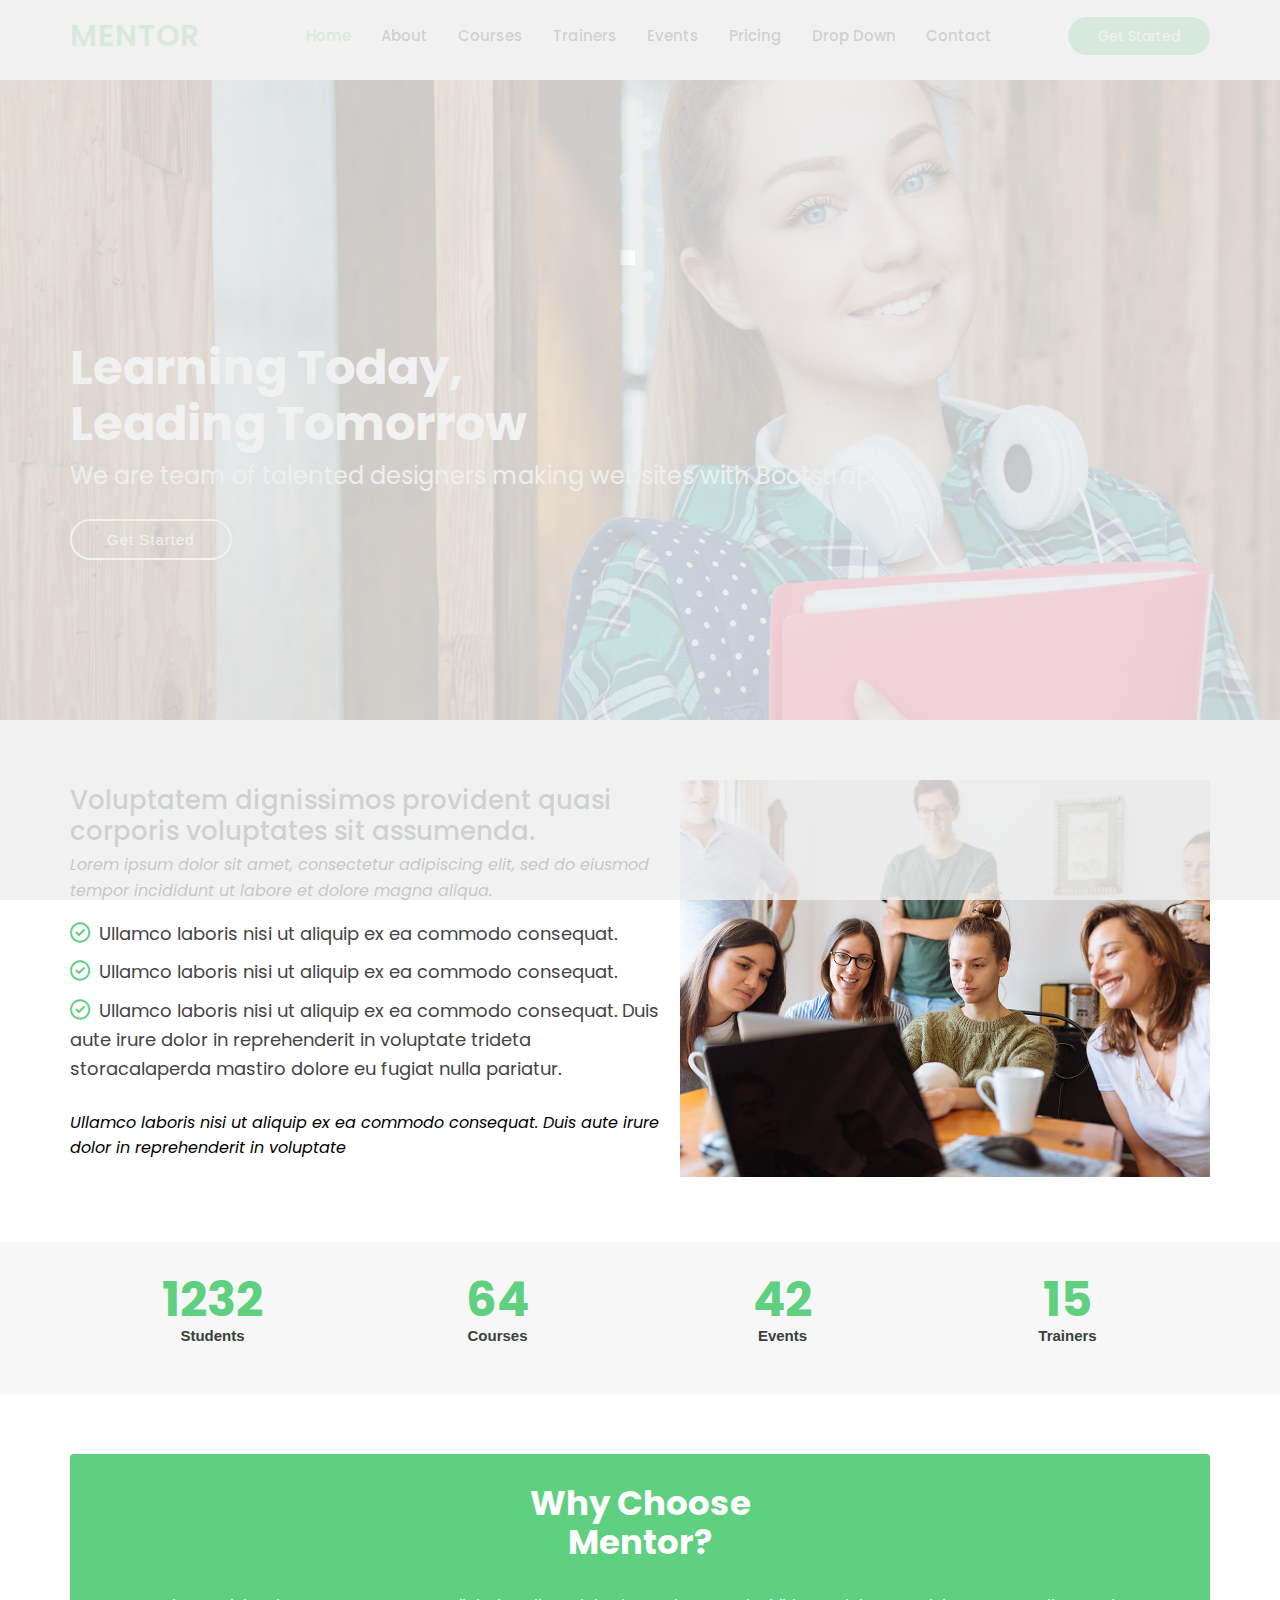
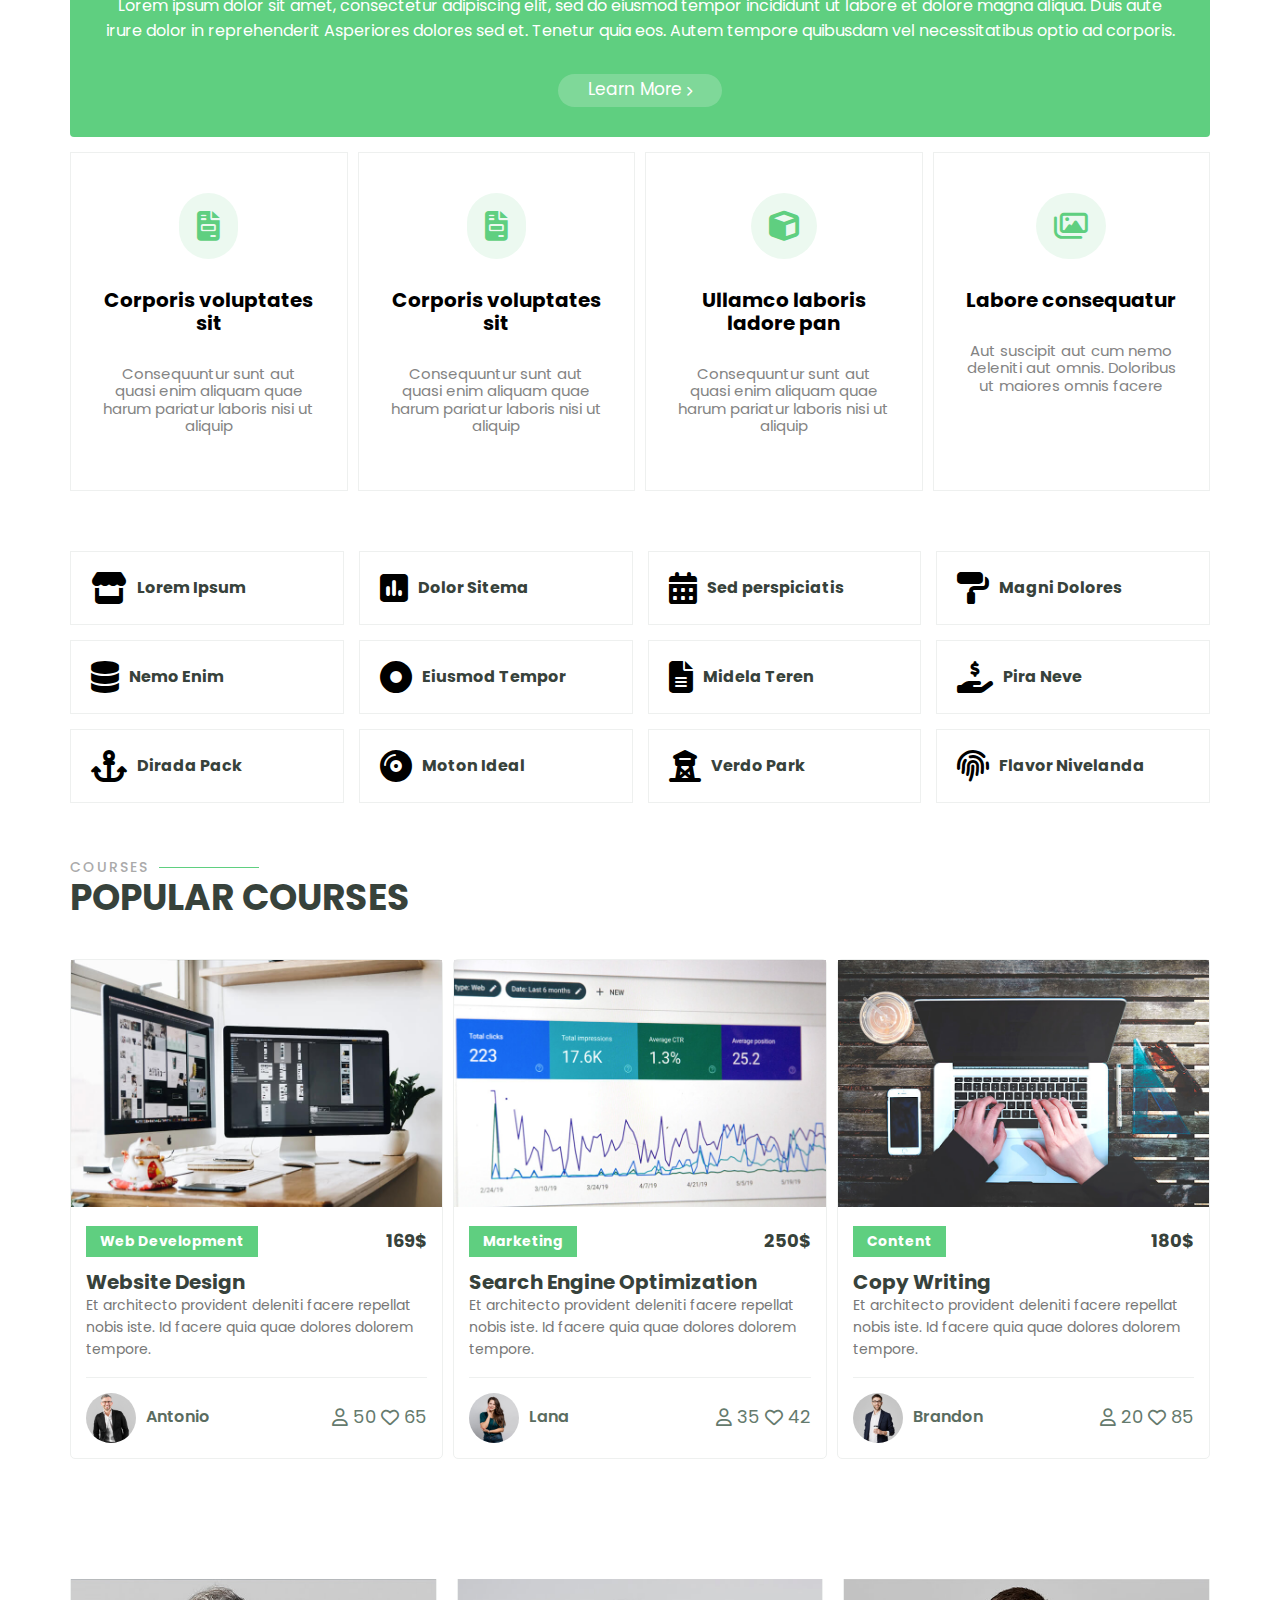
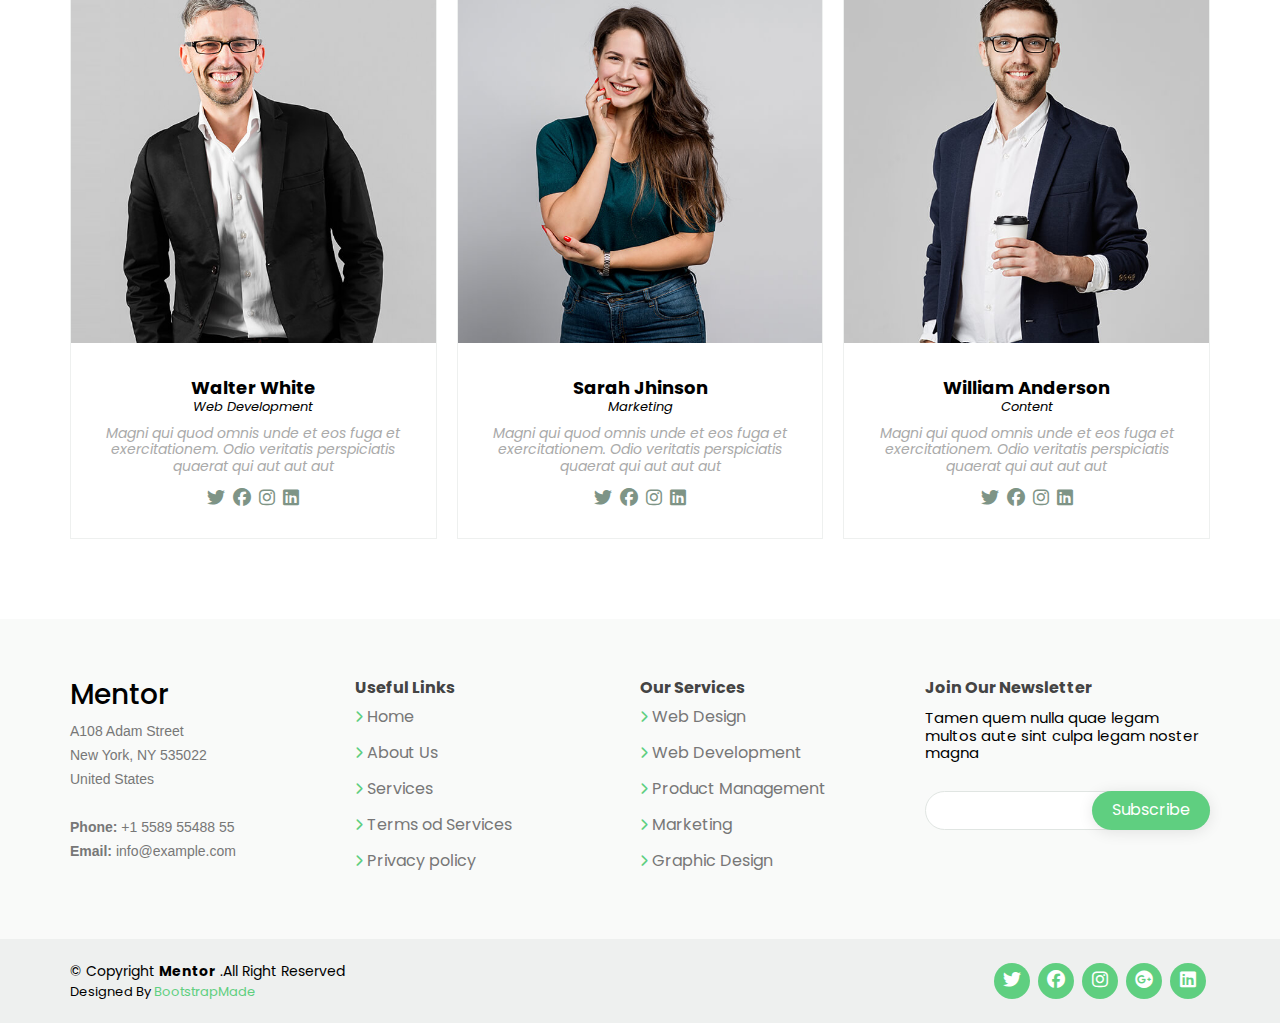
<file: index.html>
<!DOCTYPE html>
<html lang="en">
  <head>
    <meta charset="UTF-8" />
    <meta http-equiv="X-UA-Compatible" content="IE=edge" />
    <meta name="viewport" content="width=device-width, initial-scale=1.0" />
    <title>Mentor Template</title>
    <!-- normalize file -->
    <link rel="stylesheet" href="css/normalize.css" />
    <!-- css file link -->
    <link rel="stylesheet" href="css/mentor.css" />
    <!-- font awesome link -->
    <link
      rel="stylesheet"
      href="https://cdnjs.cloudflare.com/ajax/libs/font-awesome/6.4.0/css/all.min.css"
    />
    <!-- google fonts -->
    <link rel="preconnect" href="https://fonts.googleapis.com" />
    <link rel="preconnect" href="https://fonts.gstatic.com" crossorigin />
    <link
      href="https://fonts.googleapis.com/css2?family=Open+Sans:wght@400;500&family=Poppins:ital,wght@0,200;0,500;0,600;1,300;1,400;1,600&display=swap"
      rel="stylesheet"
    />
  </head>
  <body>
    <!-- start loading screen -->
    <section id="loading">
      <div class="spinner">
        <div class="cube1"></div>
        <div class="cube2"></div>
      </div>
    </section>
    <!-- end loading screen -->
    <!-- scroll in website -->
    <div id="scroll-to-top">
      <i class="fa-solid fa-arrow-up"></i>
    </div>
    <!-- /scroll in website -->

    <!-- start header section -->
    <div class="header" id="header">
      <div class="container">
        <div class="navbar-contain">
          <div class="logo">
            <a href="#">MENTOR</a>
          </div>
          <div class="navbar-list">
            <ul>
              <li><a class="active" href="#home">Home</a></li>
              <li><a href="about.html">About</a></li>
              <li><a href="courses.html">Courses</a></li>
              <li><a href="trainers.html">Trainers</a></li>
              <li><a href="events.html">Events</a></li>
              <li><a href="pricing.html">Pricing</a></li>
              <li><a href="dropdown.html">Drop Down</a></li>
              <li><a href="contact.html">Contact</a></li>
            </ul>
          </div>
          <div class="navbar-button">
            <a href="#">Get Started</a>
          </div>
          <div class="toggle">
            <i class="fa-solid fa-bars"></i>
          </div>
        </div>
      </div>
      <!-- dropdown menu to responsive design -->
      <div class="dropdown-menu">
        <!-- dropdown -->
        <ul>
          <li><a class="active" href="#">Home</a></li>
          <li><a href="about.html">About</a></li>
          <li><a href="courses.html">Courses</a></li>
          <li><a href="trainers.html">Trainers</a></li>
          <li><a href="events.html">Events</a></li>
          <li><a href="pricing.html">Pricing</a></li>
          <li><a href="dropdown.html">Drop Down</a></li>
          <li><a href="contact.html">Contact</a></li>
          <li><a class="navbar-button" href="#">Get Started</a></li>
        </ul>
      </div>
      <!-- /dropdown -->
    </div>
    <!-- end header section -->
    <!-- start home section -->
    <div class="home" id="home">
      <div class="container">
        <div class="home-content">
          <h2>
            Learning Today, <br />
            Leading Tomorrow
          </h2>
          <p>
            We are team of talented designers making websites with Bootstrap
          </p>
          <button class="btn">Get Started</button>
        </div>
      </div>
    </div>
    <!-- end home section -->
    <!-- start about section -->
    <div class="about" id="about">
      <div class="container">
        <div class="about-content">
          <div class="about-title">
            <h3>
              Voluptatem dignissimos provident quasi corporis voluptates sit
              assumenda.
            </h3>
            <p>
              Lorem ipsum dolor sit amet, consectetur adipiscing elit, sed do
              eiusmod tempor incididunt ut labore et dolore magna aliqua.
            </p>
            <ul>
              <li>
                <i class="fa-regular fa-circle-check"></i> Ullamco laboris nisi
                ut aliquip ex ea commodo consequat.
              </li>
              <li>
                <i class="fa-regular fa-circle-check"></i> Ullamco laboris nisi
                ut aliquip ex ea commodo consequat.
              </li>
              <li>
                <i class="fa-regular fa-circle-check"></i> Ullamco laboris nisi
                ut aliquip ex ea commodo consequat. Duis aute irure dolor in
                reprehenderit in voluptate trideta storacalaperda mastiro dolore
                eu fugiat nulla pariatur.
              </li>
            </ul>
            <p>
              Ullamco laboris nisi ut aliquip ex ea commodo consequat. Duis aute
              irure dolor in reprehenderit in voluptate
            </p>
          </div>
          <div class="about-image">
            <img loading="lazy" src="images/about.jpg" alt="about" />
          </div>
        </div>
      </div>
    </div>
    <!-- end about section -->
    <!-- start courses section -->
    <div class="courses" id="courses">
      <div class="container">
        <div class="courses-content">
          <div class="courses-title">
            <span>1232</span>
            <p>Students</p>
          </div>
          <div class="courses-title">
            <span>64</span>
            <p>Courses</p>
          </div>
          <div class="courses-title">
            <span>42</span>
            <p>Events</p>
          </div>
          <div class="courses-title">
            <span>15</span>
            <p>Trainers</p>
          </div>
        </div>
      </div>
    </div>
    <!-- end courses section -->
    <!-- start trainers section -->
    <div class="trainers" id="trainers">
      <div class="container">
        <div class="trainers-content">
          <div class="trainers-title">
            <h3>
              Why Choose <br />
              Mentor?
            </h3>
            <p>
              Lorem ipsum dolor sit amet, consectetur adipiscing elit, sed do
              eiusmod tempor incididunt ut labore et dolore magna aliqua. Duis
              aute irure dolor in reprehenderit Asperiores dolores sed et.
              Tenetur quia eos. Autem tempore quibusdam vel necessitatibus optio
              ad corporis.
            </p>
            <div class="btn-icon">
              <a href="#">Learn More</a>
              <i class="icon fa fa-chevron-right"></i>
            </div>
          </div>
          <div class="trainers-list">
            <div class="list-item">
              <i class="fa-solid fa-file-invoice"></i>
              <h3>Corporis voluptates sit</h3>
              <p>
                Consequuntur sunt aut quasi enim aliquam quae harum pariatur
                laboris nisi ut aliquip
              </p>
            </div>
            <div class="list-item">
              <i class="fa-solid fa-file-invoice"></i>
              <h3>Corporis voluptates sit</h3>
              <p>
                Consequuntur sunt aut quasi enim aliquam quae harum pariatur
                laboris nisi ut aliquip
              </p>
            </div>
            <div class="list-item">
              <i class="fa fa-cube"></i>
              <h3>Ullamco laboris ladore pan</h3>
              <p>
                Consequuntur sunt aut quasi enim aliquam quae harum pariatur
                laboris nisi ut aliquip
              </p>
            </div>
            <div class="list-item">
              <i class="fa-regular fa-images"></i>
              <h3>Labore consequatur</h3>
              <p>
                Aut suscipit aut cum nemo deleniti aut omnis. Doloribus ut
                maiores omnis facere
              </p>
            </div>
          </div>
        </div>
      </div>
    </div>
    <!-- end trainers section -->
    <!-- start events section -->
    <div class="events" id="events">
      <div class="container">
        <div class="events-content">
          <div class="events-item">
            <i class="fa fa-store"></i>
            <h3>Lorem Ipsum</h3>
          </div>
          <div class="events-item">
            <i class="fa fa-square-poll-vertical"></i>
            <h3>Dolor Sitema</h3>
          </div>
          <div class="events-item">
            <i class="fa-solid fa-calendar-days"></i>
            <h3>Sed perspiciatis</h3>
          </div>
          <div class="events-item">
            <i class="fa-solid fa-paint-roller"></i>
            <h3>Magni Dolores</h3>
          </div>
          <div class="events-item">
            <i class="fa-solid fa-database"></i>
            <h3>Nemo Enim</h3>
          </div>
          <div class="events-item">
            <i class="fa fa-circle-dot"></i>
            <h3>Eiusmod Tempor</h3>
          </div>
          <div class="events-item">
            <i class="fa fa-file-lines"></i>
            <h3>Midela Teren</h3>
          </div>
          <div class="events-item">
            <i class="fa-solid fa-hand-holding-dollar"></i>
            <h3>Pira Neve</h3>
          </div>
          <div class="events-item">
            <i class="fa-solid fa-anchor"></i>
            <h3>Dirada Pack</h3>
          </div>
          <div class="events-item">
            <i class="fa-solid fa-compact-disc"></i>
            <h3>Moton Ideal</h3>
          </div>
          <div class="events-item">
            <i class="fa-solid fa-tower-observation"></i>
            <h3>Verdo Park</h3>
          </div>
          <div class="events-item">
            <i class="fa-solid fa-fingerprint"></i>
            <h3>Flavor Nivelanda</h3>
          </div>
        </div>
      </div>
    </div>
    <!-- end events section -->
    <!-- start pricing section -->
    <div class="pricing" id="pricing">
      <div class="container">
        <div class="section-title">
          <h4>COURSES</h4>
          <p>POPULAR COURSES</p>
        </div>
        <div class="pricing-content">
          <div class="pricing-item">
            <img src="images/course-1.jpg" alt="pricing" />
            <div class="course-item">
              <div class="item-title">
                <h4>Web Development</h4>
                <p>169$</p>
              </div>
              <h4>Website Design</h4>
              <p>
                Et architecto provident deleniti facere repellat nobis iste. Id
                facere quia quae dolores dolorem tempore.
              </p>
              <div class="profile-rank">
                <div class="profile">
                  <img src="images/trainer-1.jpg" alt="profile" />
                  <span>Antonio</span>
                </div>
                <div class="rank">
                  <i class="fa-regular fa-user"></i>
                  <span>50</span>
                  <i class="fa-regular fa-heart"></i>
                  <span>65</span>
                </div>
              </div>
            </div>
          </div>
          <div class="pricing-item">
            <img src="images/course-2.jpg" alt="pricing" />
            <div class="course-item">
              <div class="item-title">
                <h4>Marketing</h4>
                <p>250$</p>
              </div>
              <h4>Search Engine Optimization</h4>
              <p>
                Et architecto provident deleniti facere repellat nobis iste. Id
                facere quia quae dolores dolorem tempore.
              </p>
              <div class="profile-rank">
                <div class="profile">
                  <img src="images/trainer-2.jpg" alt="profile" />
                  <span>Lana</span>
                </div>
                <div class="rank">
                  <i class="fa-regular fa-user"></i>
                  <span>35</span>
                  <i class="fa-regular fa-heart"></i>
                  <span>42</span>
                </div>
              </div>
            </div>
          </div>
          <div class="pricing-item">
            <img src="images/course-3.jpg" alt="pricing" />
            <div class="course-item">
              <div class="item-title">
                <h4>Content</h4>
                <p>180$</p>
              </div>
              <h4>Copy Writing</h4>
              <p>
                Et architecto provident deleniti facere repellat nobis iste. Id
                facere quia quae dolores dolorem tempore.
              </p>
              <div class="profile-rank">
                <div class="profile">
                  <img src="images/trainer-3.jpg" alt="profile" />
                  <span>Brandon</span>
                </div>
                <div class="rank">
                  <i class="fa-regular fa-user"></i>
                  <span>20</span>
                  <i class="fa-regular fa-heart"></i>
                  <span>85</span>
                </div>
              </div>
            </div>
          </div>
        </div>
      </div>
    </div>
    <!-- end pricing section -->
    <!-- start drop down section -->
    <div class="dropdown" id="dropdown">
      <div class="container">
        <div class="drop-content">
          <div class="content-title">
            <img src="images/trainer-1.jpg" alt="drop down" />
            <div class="drop-title">
              <h4>Walter White</h4>
              <span>Web Development</span>
              <p>
                Magni qui quod omnis unde et eos fuga et exercitationem. Odio
                veritatis perspiciatis quaerat qui aut aut aut
              </p>
              <div class="social-links">
                <i class="fa-brands fa-twitter"><a href="#"></a></i>
                <i class="fa-brands fa-facebook"><a href="#"></a></i>
                <i class="fa-brands fa-instagram"><a href="#"></a></i>
                <i class="fa-brands fa-linkedin"><a href="#"></a></i>
              </div>
            </div>
          </div>
          <div class="content-title">
            <img src="images/trainer-2.jpg" alt="drop down" />
            <div class="drop-title">
              <h4>Sarah Jhinson</h4>
              <span>Marketing</span>
              <p>
                Magni qui quod omnis unde et eos fuga et exercitationem. Odio
                veritatis perspiciatis quaerat qui aut aut aut
              </p>
              <div class="social-links">
                <i class="fa-brands fa-twitter"><a href="#"></a></i>
                <i class="fa-brands fa-facebook"><a href="#"></a></i>
                <i class="fa-brands fa-instagram"><a href="#"></a></i>
                <i class="fa-brands fa-linkedin"><a href="#"></a></i>
              </div>
            </div>
          </div>
          <div class="content-title">
            <img src="images/trainer-3.jpg" alt="drop down" />
            <div class="drop-title">
              <h4>William Anderson</h4>
              <span>Content</span>
              <p>
                Magni qui quod omnis unde et eos fuga et exercitationem. Odio
                veritatis perspiciatis quaerat qui aut aut aut
              </p>
              <div class="social-links">
                <i class="fa-brands fa-twitter"><a href="#"></a></i>
                <i class="fa-brands fa-facebook"><a href="#"></a></i>
                <i class="fa-brands fa-instagram"><a href="#"></a></i>
                <i class="fa-brands fa-linkedin"><a href="#"></a></i>
              </div>
            </div>
          </div>
        </div>
      </div>
    </div>
    <!-- end drop down section -->
    <!-- start contact section -->
    <div class="contact" id="contact">
      <div class="container">
        <div class="contact-content">
          <div class="contact-title">
            <h5>Mentor</h5>
            <p>
              A108 Adam Street <br />
              New York, NY 535022 <br />
              United States <br />
              <br />
              <strong> Phone:</strong> +1 5589 55488 55 <br />
              <strong> Email:</strong> info@example.com <br />
            </p>
          </div>
          <div class="links">
            <h5>Useful Links</h5>
            <ul>
              <li><i class="fa fa-chevron-right"></i><a href="#">Home</a></li>
              <li>
                <i class="fa fa-chevron-right"></i><a href="#">About Us</a>
              </li>
              <li>
                <i class="fa fa-chevron-right"></i><a href="#">Services</a>
              </li>
              <li>
                <i class="fa fa-chevron-right"></i
                ><a href="#">Terms od Services</a>
              </li>
              <li>
                <i class="fa fa-chevron-right"></i
                ><a href="#">Privacy policy</a>
              </li>
            </ul>
          </div>
          <div class="links">
            <h5>Our Services</h5>
            <ul>
              <li>
                <i class="fa fa-chevron-right"></i><a href="#">Web Design</a>
              </li>
              <li>
                <i class="fa fa-chevron-right"></i
                ><a href="#">Web Development</a>
              </li>
              <li>
                <i class="fa fa-chevron-right"></i
                ><a href="#">Product Management</a>
              </li>
              <li>
                <i class="fa fa-chevron-right"></i><a href="#">Marketing</a>
              </li>
              <li>
                <i class="fa fa-chevron-right"></i
                ><a href="#">Graphic Design</a>
              </li>
            </ul>
          </div>
          <div class="subscribe">
            <h5>Join Our Newsletter</h5>
            <p>
              Tamen quem nulla quae legam multos aute sint culpa legam noster
              magna
            </p>
            <form method="post">
              <input type="email" name="email" />
              <input type="submit" value="Subscribe" />
            </form>
          </div>
        </div>
      </div>
    </div>
    <!-- end contact section -->
    <!-- start footer section -->
    <div class="footer">
      <div class="container">
        <div class="footer-content">
          <div class="footer-info">
            © Copyright
            <strong><span>Mentor</span></strong>
            .All Right Reserved
            <div class="info-title">
              Designed By
              <a href="#">BootstrapMade</a>
            </div>
          </div>
          <div class="footer-links">
            <a href="#"><i class="fa-brands fa-twitter"></i></a>
            <a href="#"><i class="fa-brands fa-facebook"></i></a>
            <a href="#"><i class="fa-brands fa-instagram"></i></a>
            <a href="#"><i class="fa-brands fa-google-plus"></i></a>
            <a href="#"><i class="fa-brands fa-linkedin"></i></a>
          </div>
        </div>
      </div>
    </div>
    <!-- end footer section -->
    <!-- jQuery liberary -->
    <script src="js/jquery-3.5.1.min.js"></script>

    <script src="js/mentor.js"></script>
  </body>
</html>
</file>
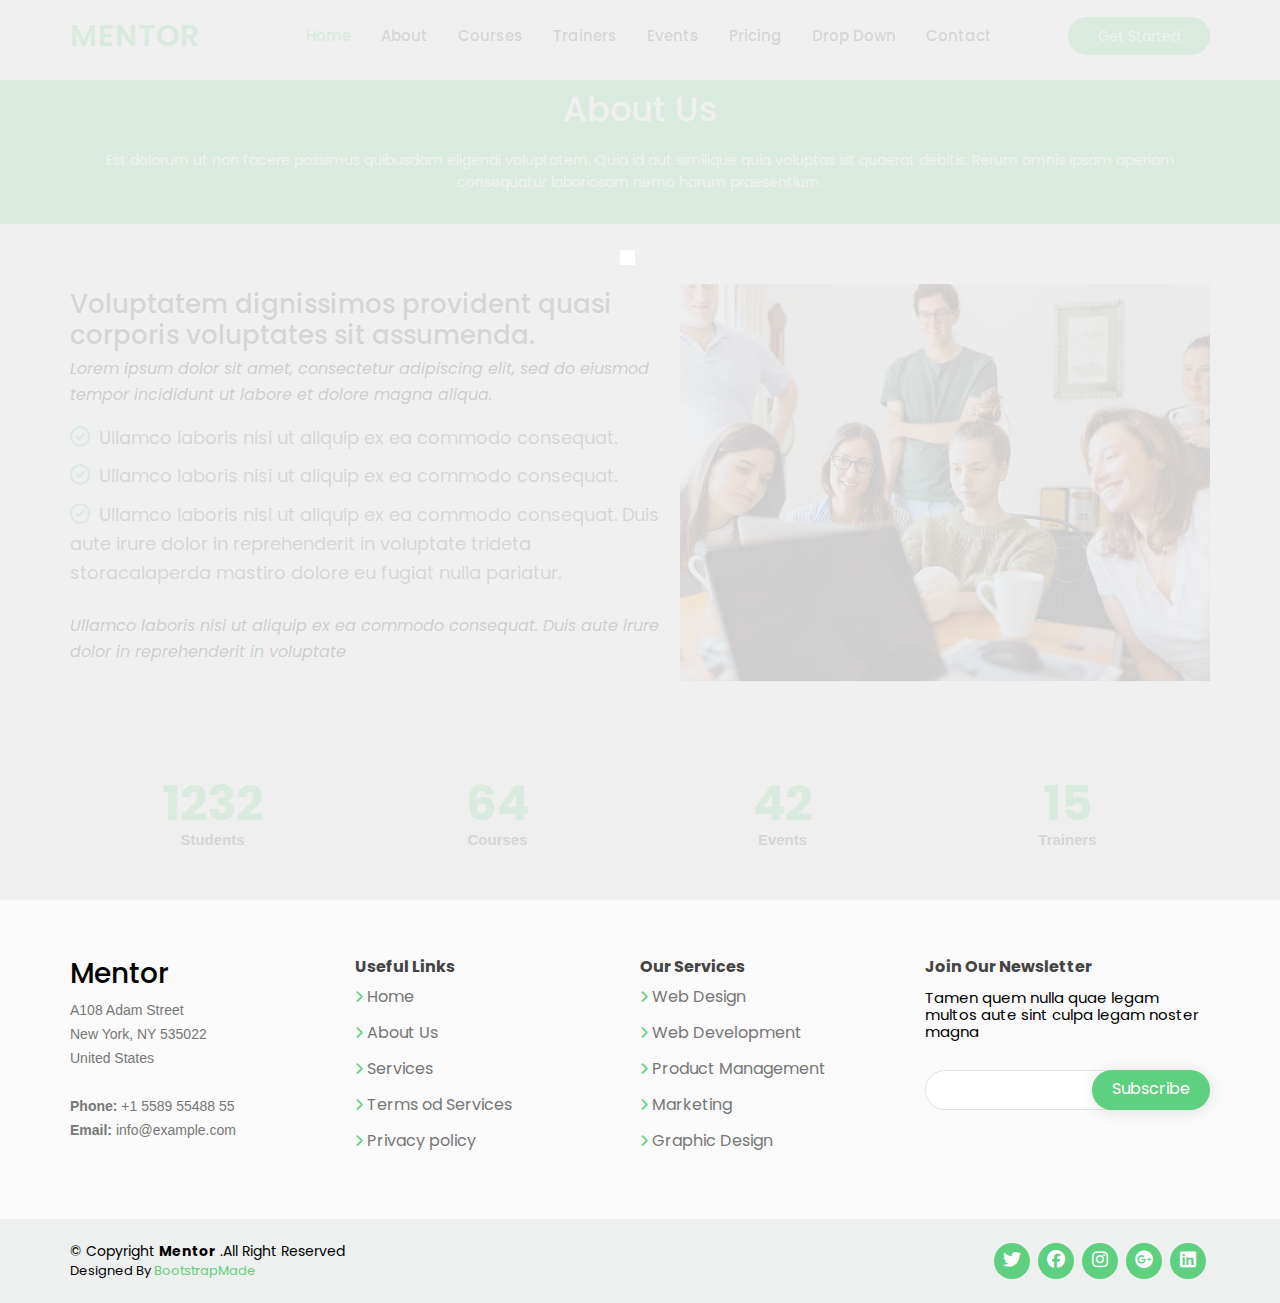
<file: about.html>
<!DOCTYPE html>
<html lang="en">
  <head>
    <meta charset="UTF-8" />
    <meta http-equiv="X-UA-Compatible" content="IE=edge" />
    <meta name="viewport" content="width=device-width, initial-scale=1.0" />
    <title>Mentor Template</title>
    <!-- normalize file -->
    <link rel="stylesheet" href="css/normalize.css" />
    <!-- css file link -->
    <link rel="stylesheet" href="css/mentor.css" />
    <!-- font awesome link -->
    <link
      rel="stylesheet"
      href="https://cdnjs.cloudflare.com/ajax/libs/font-awesome/6.4.0/css/all.min.css"
    />
    <!-- google fonts -->
    <link rel="preconnect" href="https://fonts.googleapis.com" />
    <link rel="preconnect" href="https://fonts.gstatic.com" crossorigin />
    <link
      href="https://fonts.googleapis.com/css2?family=Open+Sans:wght@400;500&family=Poppins:ital,wght@0,200;0,500;0,600;1,300;1,400;1,600&display=swap"
      rel="stylesheet"
    />
  </head>
  <body>
    <!-- start loading screen -->
    <section id="loading">
      <div class="spinner">
        <div class="cube1"></div>
        <div class="cube2"></div>
      </div>
    </section>
    <!-- end loading screen -->
    <!-- scroll in website -->
    <div id="scroll-to-top">
      <i class="fa-solid fa-arrow-up"></i>
    </div>
    <!-- /scroll in website -->

    <!-- start header section -->
    <div class="header" id="header">
      <div class="container">
        <div class="navbar-contain">
          <div class="logo">
            <a href="#">MENTOR</a>
          </div>
          <div class="navbar-list">
            <ul>
              <li><a class="active" href="index.html">Home</a></li>
              <li><a href="#">About</a></li>
              <li><a href="courses.html">Courses</a></li>
              <li><a href="trainers.html">Trainers</a></li>
              <li><a href="events.html">Events</a></li>
              <li><a href="pricing.html">Pricing</a></li>
              <li><a href="dropdown.html">Drop Down</a></li>
              <li><a href="contact.html">Contact</a></li>
            </ul>
          </div>
          <div class="navbar-button">
            <a href="#">Get Started</a>
          </div>
          <div class="toggle">
            <i class="fa-solid fa-bars"></i>
          </div>
        </div>
      </div>
      <!-- dropdown menu to responsive design -->
      <div class="dropdown-menu">
        <!-- dropdown -->
        <ul>
          <li><a class="active" href="index.html">Home</a></li>
          <li><a href="#">About</a></li>
          <li><a href="courses.html">Courses</a></li>
          <li><a href="trainers.html">Trainers</a></li>
          <li><a href="events.html">Events</a></li>
          <li><a href="pricing.html">Pricing</a></li>
          <li><a href="dropdown.html">Drop Down</a></li>
          <li><a href="contact.html">Contact</a></li>
          <li><a class="navbar-button" href="#">Get Started</a></li>
        </ul>
      </div>
      <!-- /dropdown -->
    </div>
    <!-- end header section -->
    <!-- start about us section -->
    <div class="about-us">
      <div class="container">
        <h3>About Us</h3>
        <p>
          Est dolorum ut non facere possimus quibusdam eligendi voluptatem. Quia
          id aut similique quia voluptas sit quaerat debitis. Rerum omnis ipsam
          aperiam consequatur laboriosam nemo harum praesentium.
        </p>
      </div>
    </div>
    <!-- end about us section -->
    <!-- start about section -->
    <div class="about" id="about">
      <div class="container">
        <div class="about-content">
          <div class="about-title">
            <h3>
              Voluptatem dignissimos provident quasi corporis voluptates sit
              assumenda.
            </h3>
            <p>
              Lorem ipsum dolor sit amet, consectetur adipiscing elit, sed do
              eiusmod tempor incididunt ut labore et dolore magna aliqua.
            </p>
            <ul>
              <li>
                <i class="fa-regular fa-circle-check"></i> Ullamco laboris nisi
                ut aliquip ex ea commodo consequat.
              </li>
              <li>
                <i class="fa-regular fa-circle-check"></i> Ullamco laboris nisi
                ut aliquip ex ea commodo consequat.
              </li>
              <li>
                <i class="fa-regular fa-circle-check"></i> Ullamco laboris nisi
                ut aliquip ex ea commodo consequat. Duis aute irure dolor in
                reprehenderit in voluptate trideta storacalaperda mastiro dolore
                eu fugiat nulla pariatur.
              </li>
            </ul>
            <p>
              Ullamco laboris nisi ut aliquip ex ea commodo consequat. Duis aute
              irure dolor in reprehenderit in voluptate
            </p>
          </div>
          <div class="about-image">
            <img loading="lazy" src="images/about.jpg" alt="about" />
          </div>
        </div>
      </div>
    </div>
    <!-- end about section -->
    <!-- start courses section -->
    <div class="courses" id="courses">
      <div class="container">
        <div class="courses-content">
          <div class="courses-title">
            <span>1232</span>
            <p>Students</p>
          </div>
          <div class="courses-title">
            <span>64</span>
            <p>Courses</p>
          </div>
          <div class="courses-title">
            <span>42</span>
            <p>Events</p>
          </div>
          <div class="courses-title">
            <span>15</span>
            <p>Trainers</p>
          </div>
        </div>
      </div>
    </div>
    <!-- end courses section -->
    <!-- start contact section -->
    <div class="contact" id="contact">
      <div class="container">
        <div class="contact-content">
          <div class="contact-title">
            <h5>Mentor</h5>
            <p>
              A108 Adam Street <br />
              New York, NY 535022 <br />
              United States <br />
              <br />
              <strong> Phone:</strong> +1 5589 55488 55 <br />
              <strong> Email:</strong> info@example.com <br />
            </p>
          </div>
          <div class="links">
            <h5>Useful Links</h5>
            <ul>
              <li><i class="fa fa-chevron-right"></i><a href="#">Home</a></li>
              <li>
                <i class="fa fa-chevron-right"></i><a href="#">About Us</a>
              </li>
              <li>
                <i class="fa fa-chevron-right"></i><a href="#">Services</a>
              </li>
              <li>
                <i class="fa fa-chevron-right"></i
                ><a href="#">Terms od Services</a>
              </li>
              <li>
                <i class="fa fa-chevron-right"></i
                ><a href="#">Privacy policy</a>
              </li>
            </ul>
          </div>
          <div class="links">
            <h5>Our Services</h5>
            <ul>
              <li>
                <i class="fa fa-chevron-right"></i><a href="#">Web Design</a>
              </li>
              <li>
                <i class="fa fa-chevron-right"></i
                ><a href="#">Web Development</a>
              </li>
              <li>
                <i class="fa fa-chevron-right"></i
                ><a href="#">Product Management</a>
              </li>
              <li>
                <i class="fa fa-chevron-right"></i><a href="#">Marketing</a>
              </li>
              <li>
                <i class="fa fa-chevron-right"></i
                ><a href="#">Graphic Design</a>
              </li>
            </ul>
          </div>
          <div class="subscribe">
            <h5>Join Our Newsletter</h5>
            <p>
              Tamen quem nulla quae legam multos aute sint culpa legam noster
              magna
            </p>
            <form method="post">
              <input type="email" name="email" />
              <input type="submit" value="Subscribe" />
            </form>
          </div>
        </div>
      </div>
    </div>
    <!-- end contact section -->
    <!-- start footer section -->
    <div class="footer">
      <div class="container">
        <div class="footer-content">
          <div class="footer-info">
            © Copyright
            <strong><span>Mentor</span></strong>
            .All Right Reserved
            <div class="info-title">
              Designed By
              <a href="#">BootstrapMade</a>
            </div>
          </div>
          <div class="footer-links">
            <a href="#"><i class="fa-brands fa-twitter"></i></a>
            <a href="#"><i class="fa-brands fa-facebook"></i></a>
            <a href="#"><i class="fa-brands fa-instagram"></i></a>
            <a href="#"><i class="fa-brands fa-google-plus"></i></a>
            <a href="#"><i class="fa-brands fa-linkedin"></i></a>
          </div>
        </div>
      </div>
    </div>
    <!-- end footer section -->

    <!-- jQyery liberary -->
    <script src="js/jquery-3.5.1.min.js"></script>
    <!-- java script file -->
    <script src="js/mentor.js"></script>
  </body>
</html>
</file>
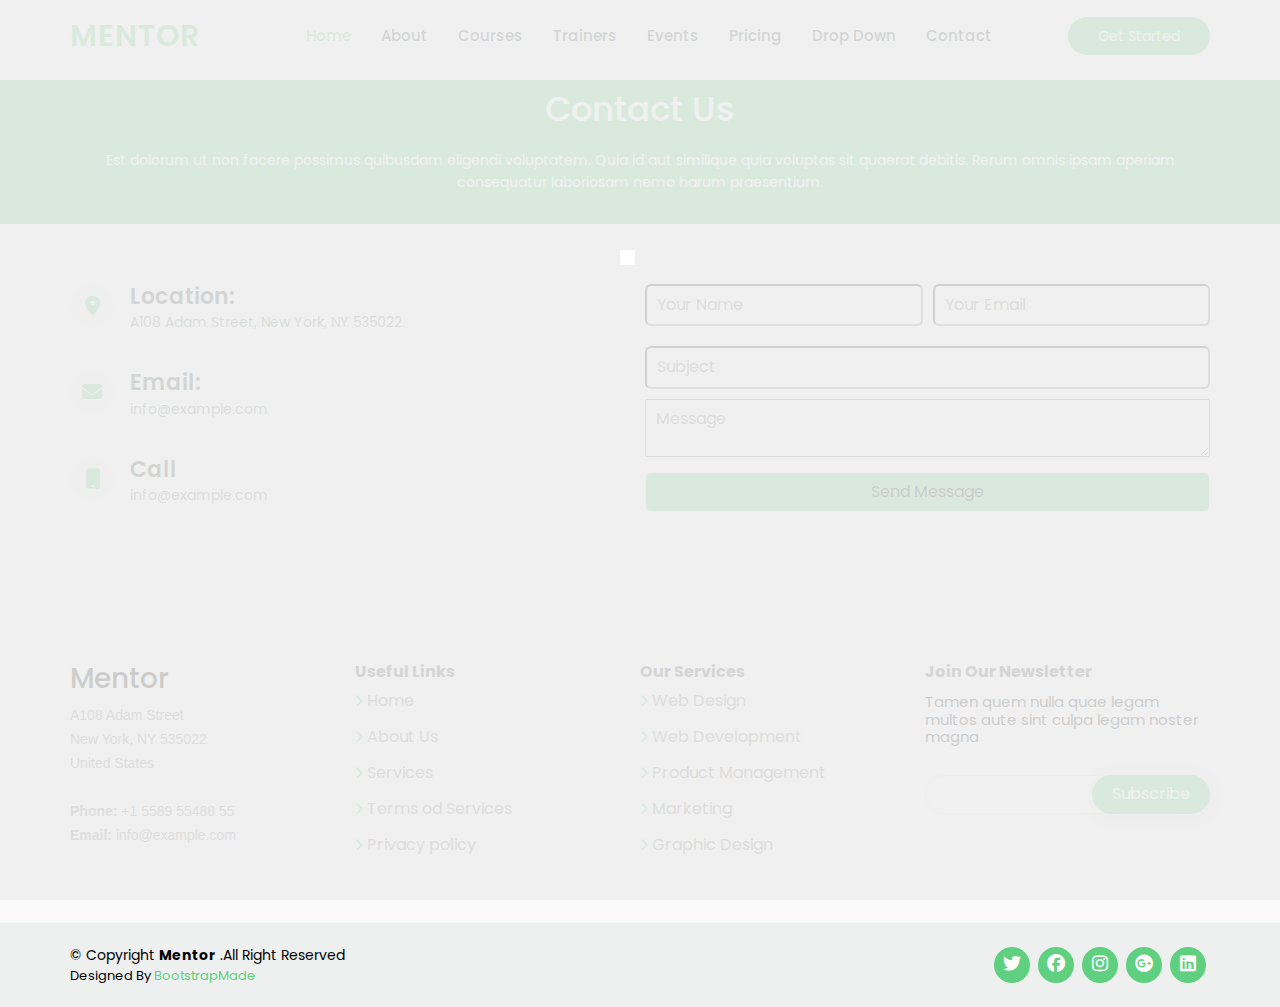
<file: contact.html>
<!DOCTYPE html>
<html lang="en">
  <head>
    <meta charset="UTF-8" />
    <meta http-equiv="X-UA-Compatible" content="IE=edge" />
    <meta name="viewport" content="width=device-width, initial-scale=1.0" />
    <title>Mentor Template</title>
    <!-- normalize file -->
    <link rel="stylesheet" href="css/normalize.css" />
    <!-- css file link -->
    <link rel="stylesheet" href="css/mentor.css" />
    <link rel="stylesheet" href="css/contact.css" />
    <!-- font awesome link -->
    <link
      rel="stylesheet"
      href="https://cdnjs.cloudflare.com/ajax/libs/font-awesome/6.4.0/css/all.min.css"
    />
    <!-- google fonts -->
    <link rel="preconnect" href="https://fonts.googleapis.com" />
    <link rel="preconnect" href="https://fonts.gstatic.com" crossorigin />
    <link
      href="https://fonts.googleapis.com/css2?family=Open+Sans:wght@400;500&family=Poppins:ital,wght@0,200;0,500;0,600;1,300;1,400;1,600&display=swap"
      rel="stylesheet"
    />
  </head>
  <body>
    <!-- start loading screen -->
    <section id="loading">
      <div class="spinner">
        <div class="cube1"></div>
        <div class="cube2"></div>
      </div>
    </section>
    <!-- end loading screen -->
    <!-- scroll in website -->
    <div id="scroll-to-top">
      <i class="fa-solid fa-arrow-up"></i>
    </div>
    <!-- /scroll in website -->

    <!-- start header section -->
    <div class="header" id="header">
      <div class="container">
        <div class="navbar-contain">
          <div class="logo">
            <a href="#">MENTOR</a>
          </div>
          <div class="navbar-list">
            <ul>
              <li><a class="active" href="index.html">Home</a></li>
              <li><a href="about.html">About</a></li>
              <li><a href="courses.html">Courses</a></li>
              <li><a href="trainers.html">Trainers</a></li>
              <li><a href="events.html">Events</a></li>
              <li><a href="pricing.html">Pricing</a></li>
              <li><a href="dropdown.html">Drop Down</a></li>
              <li><a href="#">Contact</a></li>
            </ul>
          </div>
          <div class="navbar-button">
            <a href="#">Get Started</a>
          </div>
          <div class="toggle">
            <i class="fa-solid fa-bars"></i>
          </div>
        </div>
      </div>
      <!-- dropdown menu to responsive design -->
      <div class="dropdown-menu">
        <!-- dropdown -->
        <ul>
          <li><a class="active" href="index.html">Home</a></li>
          <li><a href="about.html">About</a></li>
          <li><a href="courses.html">Courses</a></li>
          <li><a href="trainers.html">Trainers</a></li>
          <li><a href="events.html">Events</a></li>
          <li><a href="pricing.html">Pricing</a></li>
          <li><a href="dropdown.html">Drop Down</a></li>
          <li><a href="#">Contact</a></li>
          <li><a class="navbar-button" href="#">Get Started</a></li>
        </ul>
      </div>
      <!-- /dropdown -->
    </div>
    <!-- end header section -->
    <!-- start contact head section -->
    <div class="about-us">
      <div class="container">
        <h3>Contact Us</h3>
        <p>
          Est dolorum ut non facere possimus quibusdam eligendi voluptatem. Quia
          id aut similique quia voluptas sit quaerat debitis. Rerum omnis ipsam
          aperiam consequatur laboriosam nemo harum praesentium.
        </p>
      </div>
    </div>
    <!-- end contact head section -->
    <!-- start contact by location section -->
    <div class="location">
      <div class="container">
        <div class="location-contain">
          <div class="box1">
            <div class="item">
              <i class="fa-solid fa-location-dot"></i>
              <h4>Location:</h4>
              <p>A108 Adam Street, New York, NY 535022</p>
            </div>
            <div class="item">
              <i class="fa-solid fa-envelope"></i>
              <h4>Email:</h4>
              <p>info@example.com</p>
            </div>
            <div class="item">
              <i class="fa-solid fa-mobile"></i>
              <h4>Call</h4>
              <p>info@example.com</p>
            </div>
          </div>
          <div class="box2">
            <form>
              <div class="form-control">
                <input type="text" placeholder="Your Name" />
                <input type="email" placeholder="Your Email" />
              </div>
              <input type="text" placeholder="Subject" />
              <textarea placeholder="Message"></textarea>
              <input class="submit" type="submit" value="Send Message" />
            </form>
          </div>
        </div>
      </div>
    </div>
    <!-- end contact by location section -->
    <!-- start contact section -->
    <div class="contact" id="contact">
      <div class="container">
        <div class="contact-content">
          <div class="contact-title">
            <h5>Mentor</h5>
            <p>
              A108 Adam Street <br />
              New York, NY 535022 <br />
              United States <br />
              <br />
              <strong> Phone:</strong> +1 5589 55488 55 <br />
              <strong> Email:</strong> info@example.com <br />
            </p>
          </div>
          <div class="links">
            <h5>Useful Links</h5>
            <ul>
              <li><i class="fa fa-chevron-right"></i><a href="#">Home</a></li>
              <li>
                <i class="fa fa-chevron-right"></i><a href="#">About Us</a>
              </li>
              <li>
                <i class="fa fa-chevron-right"></i><a href="#">Services</a>
              </li>
              <li>
                <i class="fa fa-chevron-right"></i
                ><a href="#">Terms od Services</a>
              </li>
              <li>
                <i class="fa fa-chevron-right"></i
                ><a href="#">Privacy policy</a>
              </li>
            </ul>
          </div>
          <div class="links">
            <h5>Our Services</h5>
            <ul>
              <li>
                <i class="fa fa-chevron-right"></i><a href="#">Web Design</a>
              </li>
              <li>
                <i class="fa fa-chevron-right"></i
                ><a href="#">Web Development</a>
              </li>
              <li>
                <i class="fa fa-chevron-right"></i
                ><a href="#">Product Management</a>
              </li>
              <li>
                <i class="fa fa-chevron-right"></i><a href="#">Marketing</a>
              </li>
              <li>
                <i class="fa fa-chevron-right"></i
                ><a href="#">Graphic Design</a>
              </li>
            </ul>
          </div>
          <div class="subscribe">
            <h5>Join Our Newsletter</h5>
            <p>
              Tamen quem nulla quae legam multos aute sint culpa legam noster
              magna
            </p>
            <form method="post">
              <input type="email" name="email" />
              <input type="submit" value="Subscribe" />
            </form>
          </div>
        </div>
      </div>
    </div>
    <!-- end contact section -->
    <!-- start footer section -->
    <div class="footer">
      <div class="container">
        <div class="footer-content">
          <div class="footer-info">
            © Copyright
            <strong><span>Mentor</span></strong>
            .All Right Reserved
            <div class="info-title">
              Designed By
              <a href="#">BootstrapMade</a>
            </div>
          </div>
          <div class="footer-links">
            <a href="#"><i class="fa-brands fa-twitter"></i></a>
            <a href="#"><i class="fa-brands fa-facebook"></i></a>
            <a href="#"><i class="fa-brands fa-instagram"></i></a>
            <a href="#"><i class="fa-brands fa-google-plus"></i></a>
            <a href="#"><i class="fa-brands fa-linkedin"></i></a>
          </div>
        </div>
      </div>
    </div>
    <!-- end footer section -->
    <!-- jQuery liberary -->
    <script src="js/jquery-3.5.1.min.js"></script>

    <script src="js/mentor.js"></script>
  </body>
</html>
</file>
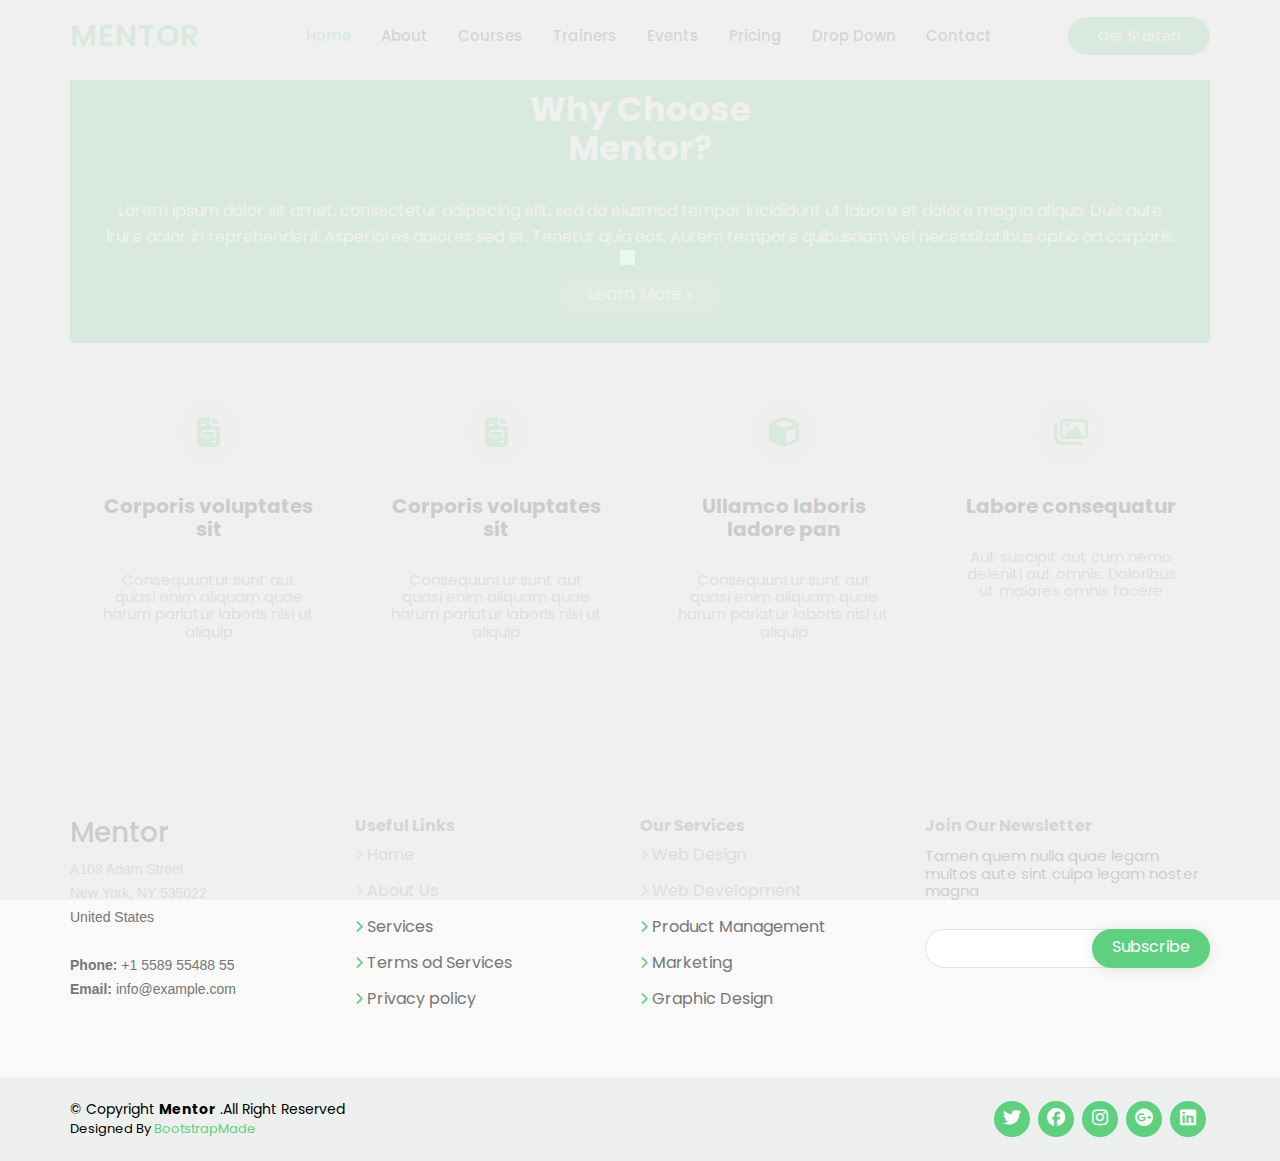
<file: courses.html>
<!DOCTYPE html>
<html lang="en">
  <head>
    <meta charset="UTF-8" />
    <meta http-equiv="X-UA-Compatible" content="IE=edge" />
    <meta name="viewport" content="width=device-width, initial-scale=1.0" />
    <title>Mentor Template</title>
    <!-- normalize file -->
    <link rel="stylesheet" href="css/normalize.css" />
    <!-- css file link -->
    <link rel="stylesheet" href="css/mentor.css" />
    <!-- font awesome link -->
    <link
      rel="stylesheet"
      href="https://cdnjs.cloudflare.com/ajax/libs/font-awesome/6.4.0/css/all.min.css"
    />
    <!-- google fonts -->
    <link rel="preconnect" href="https://fonts.googleapis.com" />
    <link rel="preconnect" href="https://fonts.gstatic.com" crossorigin />
    <link
      href="https://fonts.googleapis.com/css2?family=Open+Sans:wght@400;500&family=Poppins:ital,wght@0,200;0,500;0,600;1,300;1,400;1,600&display=swap"
      rel="stylesheet"
    />
  </head>
  <body>
    <!-- start loading screen -->
    <section id="loading">
      <div class="spinner">
        <div class="cube1"></div>
        <div class="cube2"></div>
      </div>
    </section>
    <!-- end loading screen -->
    <!-- scroll in website -->
    <div id="scroll-to-top">
      <i class="fa-solid fa-arrow-up"></i>
    </div>
    <!-- /scroll in website -->

    <!-- start header section -->
    <div class="header" id="header">
      <div class="container">
        <div class="navbar-contain">
          <div class="logo">
            <a href="#">MENTOR</a>
          </div>
          <div class="navbar-list">
            <ul>
              <li><a class="active" href="index.html">Home</a></li>
              <li><a href="about.html">About</a></li>
              <li><a href="#">Courses</a></li>
              <li><a href="trainers.html">Trainers</a></li>
              <li><a href="events.html">Events</a></li>
              <li><a href="pricing.html">Pricing</a></li>
              <li><a href="dropdown.html">Drop Down</a></li>
              <li><a href="contact.html">Contact</a></li>
            </ul>
          </div>
          <div class="navbar-button">
            <a href="#">Get Started</a>
          </div>
          <div class="toggle">
            <i class="fa-solid fa-bars"></i>
          </div>
        </div>
      </div>
      <!-- dropdown menu to responsive design -->
      <div class="dropdown-menu">
        <!-- dropdown -->
        <ul>
          <li><a class="active" href="index.html">Home</a></li>
          <li><a href="about.html">About</a></li>
          <li><a href="#">Courses</a></li>
          <li><a href="trainers.html">Trainers</a></li>
          <li><a href="events.html">Events</a></li>
          <li><a href="pricing.html">Pricing</a></li>
          <li><a href="dropdown.html">Drop Down</a></li>
          <li><a href="contact.html">Contact</a></li>
          <li><a class="navbar-button" href="#">Get Started</a></li>
        </ul>
      </div>
      <!-- /dropdown -->
    </div>
    <!-- end header section -->
    <!-- start trainers section -->
    <div class="trainers" id="trainers">
      <div class="container">
        <div class="trainers-content">
          <div class="trainers-title">
            <h3>
              Why Choose <br />
              Mentor?
            </h3>
            <p>
              Lorem ipsum dolor sit amet, consectetur adipiscing elit, sed do
              eiusmod tempor incididunt ut labore et dolore magna aliqua. Duis
              aute irure dolor in reprehenderit Asperiores dolores sed et.
              Tenetur quia eos. Autem tempore quibusdam vel necessitatibus optio
              ad corporis.
            </p>
            <div class="btn-icon">
              <a href="#">Learn More</a>
              <i class="icon fa fa-chevron-right"></i>
            </div>
          </div>
          <div class="trainers-list">
            <div class="list-item">
              <i class="fa-solid fa-file-invoice"></i>
              <h3>Corporis voluptates sit</h3>
              <p>
                Consequuntur sunt aut quasi enim aliquam quae harum pariatur
                laboris nisi ut aliquip
              </p>
            </div>
            <div class="list-item">
              <i class="fa-solid fa-file-invoice"></i>
              <h3>Corporis voluptates sit</h3>
              <p>
                Consequuntur sunt aut quasi enim aliquam quae harum pariatur
                laboris nisi ut aliquip
              </p>
            </div>
            <div class="list-item">
              <i class="fa fa-cube"></i>
              <h3>Ullamco laboris ladore pan</h3>
              <p>
                Consequuntur sunt aut quasi enim aliquam quae harum pariatur
                laboris nisi ut aliquip
              </p>
            </div>
            <div class="list-item">
              <i class="fa-regular fa-images"></i>
              <h3>Labore consequatur</h3>
              <p>
                Aut suscipit aut cum nemo deleniti aut omnis. Doloribus ut
                maiores omnis facere
              </p>
            </div>
          </div>
        </div>
      </div>
    </div>
    <!-- end trainers section -->
    <!-- start contact section -->
    <div class="contact" id="contact">
      <div class="container">
        <div class="contact-content">
          <div class="contact-title">
            <h5>Mentor</h5>
            <p>
              A108 Adam Street <br />
              New York, NY 535022 <br />
              United States <br />
              <br />
              <strong> Phone:</strong> +1 5589 55488 55 <br />
              <strong> Email:</strong> info@example.com <br />
            </p>
          </div>
          <div class="links">
            <h5>Useful Links</h5>
            <ul>
              <li><i class="fa fa-chevron-right"></i><a href="#">Home</a></li>
              <li>
                <i class="fa fa-chevron-right"></i><a href="#">About Us</a>
              </li>
              <li>
                <i class="fa fa-chevron-right"></i><a href="#">Services</a>
              </li>
              <li>
                <i class="fa fa-chevron-right"></i
                ><a href="#">Terms od Services</a>
              </li>
              <li>
                <i class="fa fa-chevron-right"></i
                ><a href="#">Privacy policy</a>
              </li>
            </ul>
          </div>
          <div class="links">
            <h5>Our Services</h5>
            <ul>
              <li>
                <i class="fa fa-chevron-right"></i><a href="#">Web Design</a>
              </li>
              <li>
                <i class="fa fa-chevron-right"></i
                ><a href="#">Web Development</a>
              </li>
              <li>
                <i class="fa fa-chevron-right"></i
                ><a href="#">Product Management</a>
              </li>
              <li>
                <i class="fa fa-chevron-right"></i><a href="#">Marketing</a>
              </li>
              <li>
                <i class="fa fa-chevron-right"></i
                ><a href="#">Graphic Design</a>
              </li>
            </ul>
          </div>
          <div class="subscribe">
            <h5>Join Our Newsletter</h5>
            <p>
              Tamen quem nulla quae legam multos aute sint culpa legam noster
              magna
            </p>
            <form method="post">
              <input type="email" name="email" />
              <input type="submit" value="Subscribe" />
            </form>
          </div>
        </div>
      </div>
    </div>
    <!-- end contact section -->
    <!-- start footer section -->
    <div class="footer">
      <div class="container">
        <div class="footer-content">
          <div class="footer-info">
            © Copyright
            <strong><span>Mentor</span></strong>
            .All Right Reserved
            <div class="info-title">
              Designed By
              <a href="#">BootstrapMade</a>
            </div>
          </div>
          <div class="footer-links">
            <a href="#"><i class="fa-brands fa-twitter"></i></a>
            <a href="#"><i class="fa-brands fa-facebook"></i></a>
            <a href="#"><i class="fa-brands fa-instagram"></i></a>
            <a href="#"><i class="fa-brands fa-google-plus"></i></a>
            <a href="#"><i class="fa-brands fa-linkedin"></i></a>
          </div>
        </div>
      </div>
    </div>
    <!-- end footer section -->
    <!-- jQuery liberary -->
    <script src="js/jquery-3.5.1.min.js"></script>

    <script src="js/mentor.js"></script>
  </body>
</html>
</file>
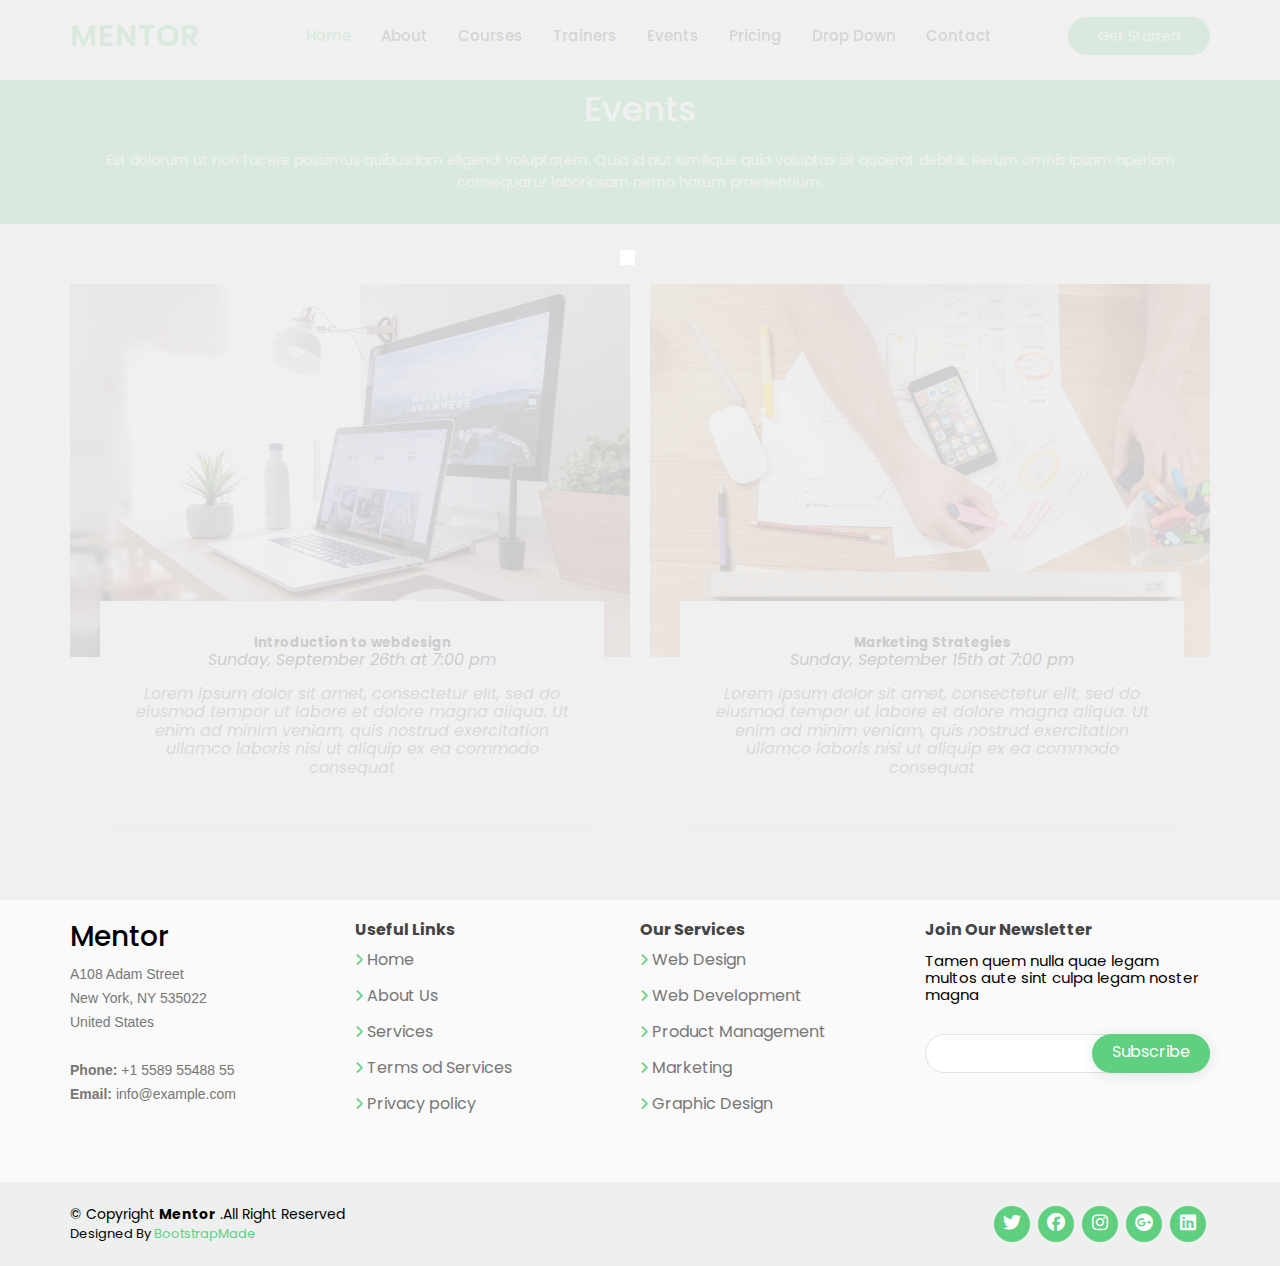
<file: events.html>
<!DOCTYPE html>
<html lang="en">
  <head>
    <meta charset="UTF-8" />
    <meta http-equiv="X-UA-Compatible" content="IE=edge" />
    <meta name="viewport" content="width=device-width, initial-scale=1.0" />
    <title>Mentor Template</title>
    <!-- normalize file -->
    <link rel="stylesheet" href="css/normalize.css" />
    <link rel="stylesheet" href="css/events.css" />
    <!-- css file link -->
    <link rel="stylesheet" href="css/mentor.css" />
    <!-- font awesome link -->
    <link
      rel="stylesheet"
      href="https://cdnjs.cloudflare.com/ajax/libs/font-awesome/6.4.0/css/all.min.css"
    />
    <!-- google fonts -->
    <link rel="preconnect" href="https://fonts.googleapis.com" />
    <link rel="preconnect" href="https://fonts.gstatic.com" crossorigin />
    <link
      href="https://fonts.googleapis.com/css2?family=Open+Sans:wght@400;500&family=Poppins:ital,wght@0,200;0,500;0,600;1,300;1,400;1,600&display=swap"
      rel="stylesheet"
    />
  </head>
  <body>
        <!-- start loading screen -->
        <section id="loading">
          <div class="spinner">
            <div class="cube1"></div>
            <div class="cube2"></div>
          </div>
        </section>
        <!-- end loading screen -->
    <!-- scroll in website -->
    <div id="scroll-to-top">
      <i class="fa-solid fa-arrow-up"></i>
    </div>
    <!-- /scroll in website -->

    <!-- start header section -->
    <div class="header" id="header">
      <div class="container">
        <div class="navbar-contain">
          <div class="logo">
            <a href="#">MENTOR</a>
          </div>
          <div class="navbar-list">
            <ul>
              <li><a class="active" href="index.html">Home</a></li>
              <li><a href="about.html">About</a></li>
              <li><a href="courses.html">Courses</a></li>
              <li><a href="trainers.html">Trainers</a></li>
              <li><a href="events.html">Events</a></li>
              <li><a href="pricing.html">Pricing</a></li>
              <li><a href="dropdown.html">Drop Down</a></li>
              <li><a href="contact.html">Contact</a></li>
            </ul>
          </div>
          <div class="navbar-button">
            <a href="#">Get Started</a>
          </div>
          <div class="toggle">
            <i class="fa-solid fa-bars"></i>
          </div>
        </div>
      </div>
      <!-- dropdown menu to responsive design -->
      <div class="dropdown-menu">
        <!-- dropdown -->
        <ul>
          <li><a class="active" href="index.html">Home</a></li>
          <li><a href="about.html">About</a></li>
          <li><a href="courses.html">Courses</a></li>
          <li><a href="trainers.html">Trainers</a></li>
          <li><a href="events.html">Events</a></li>
          <li><a href="pricing.html">Pricing</a></li>
          <li><a href="dropdown.html">Drop Down</a></li>
          <li><a href="contact.html">Contact</a></li>
          <li><a class="navbar-button" href="#">Get Started</a></li>
        </ul>
      </div>
      <!-- /dropdown -->
    </div>
    <!-- end header section -->
    <!-- start head events section -->
    <div class="about-us">
      <div class="container">
        <h3>Events</h3>
        <p>
          Est dolorum ut non facere possimus quibusdam eligendi voluptatem. Quia
          id aut similique quia voluptas sit quaerat debitis. Rerum omnis ipsam
          aperiam consequatur laboriosam nemo harum praesentium.
        </p>
      </div>
    </div>
    <!-- end head events section -->
    <!-- start events section -->
    <div class="events-us">
      <div class="container">
        <div class="eventsus-contain">
          <div class="item">
            <img src="images/events-1.jpg" alt="events-1" />
            <div class="item-body">
              <h5>Introduction to webdesign</h5>
              <p>Sunday, September 26th at 7:00 pm</p>
              <p class="text">
                Lorem ipsum dolor sit amet, consectetur elit, sed do eiusmod
                tempor ut labore et dolore magna aliqua. Ut enim ad minim
                veniam, quis nostrud exercitation ullamco laboris nisi ut
                aliquip ex ea commodo consequat
              </p>
            </div>
          </div>
          <div class="item">
            <img src="images/events-2.jpg" alt="events-2" />
            <div class="item-body">
                <h5>Marketing Strategies</h5>
                <p>Sunday, September 15th at 7:00 pm</p>
                <p class="text">
                  Lorem ipsum dolor sit amet, consectetur elit, sed do eiusmod
                  tempor ut labore et dolore magna aliqua. Ut enim ad minim
                  veniam, quis nostrud exercitation ullamco laboris nisi ut
                  aliquip ex ea commodo consequat
                </p>
          </div>
        </div>
      </div>
    </div>
    <!-- end events section -->
    <!-- start contact section -->
    <div class="contact" id="contact">
            <div class="container">
              <div class="contact-content">
                <div class="contact-title">
                  <h5>Mentor</h5>
                  <p>
                    A108 Adam Street <br />
                    New York, NY 535022 <br />
                    United States <br />
                    <br />
                    <strong> Phone:</strong> +1 5589 55488 55 <br />
                    <strong> Email:</strong> info@example.com <br />
                  </p>
                </div>
                <div class="links">
                  <h5>Useful Links</h5>
                  <ul>
                    <li><i class="fa fa-chevron-right"></i><a href="#">Home</a></li>
                    <li>
                      <i class="fa fa-chevron-right"></i><a href="#">About Us</a>
                    </li>
                    <li>
                      <i class="fa fa-chevron-right"></i><a href="#">Services</a>
                    </li>
                    <li>
                      <i class="fa fa-chevron-right"></i
                      ><a href="#">Terms od Services</a>
                    </li>
                    <li>
                      <i class="fa fa-chevron-right"></i
                      ><a href="#">Privacy policy</a>
                    </li>
                  </ul>
                </div>
                <div class="links">
                  <h5>Our Services</h5>
                  <ul>
                    <li>
                      <i class="fa fa-chevron-right"></i><a href="#">Web Design</a>
                    </li>
                    <li>
                      <i class="fa fa-chevron-right"></i
                      ><a href="#">Web Development</a>
                    </li>
                    <li>
                      <i class="fa fa-chevron-right"></i
                      ><a href="#">Product Management</a>
                    </li>
                    <li>
                      <i class="fa fa-chevron-right"></i><a href="#">Marketing</a>
                    </li>
                    <li>
                      <i class="fa fa-chevron-right"></i
                      ><a href="#">Graphic Design</a>
                    </li>
                  </ul>
                </div>
                <div class="subscribe">
                  <h5>Join Our Newsletter</h5>
                  <p>
                    Tamen quem nulla quae legam multos aute sint culpa legam noster
                    magna
                  </p>
                  <form method="post">
                    <input type="email" name="email" />
                    <input type="submit" value="Subscribe" />
                  </form>
                </div>
              </div>
            </div>
    </div>
    <!-- end contact section -->
    <!-- start footer section -->
    <div class="footer">
            <div class="container">
              <div class="footer-content">
                <div class="footer-info">
                  © Copyright
                  <strong><span>Mentor</span></strong>
                  .All Right Reserved
                  <div class="info-title">
                    Designed By
                    <a href="#">BootstrapMade</a>
                  </div>
                </div>
                <div class="footer-links">
                  <a href="#"><i class="fa-brands fa-twitter"></i></a>
                  <a href="#"><i class="fa-brands fa-facebook"></i></a>
                  <a href="#"><i class="fa-brands fa-instagram"></i></a>
                  <a href="#"><i class="fa-brands fa-google-plus"></i></a>
                  <a href="#"><i class="fa-brands fa-linkedin"></i></a>
                </div>
              </div>
            </div>
    </div>
    <!-- end footer section -->
    <!-- jQuery liberary -->
    <script src="js/jquery-3.5.1.min.js"></script>
      
    <script src="js/mentor.js"></script>
  </body>
</html>
</file>
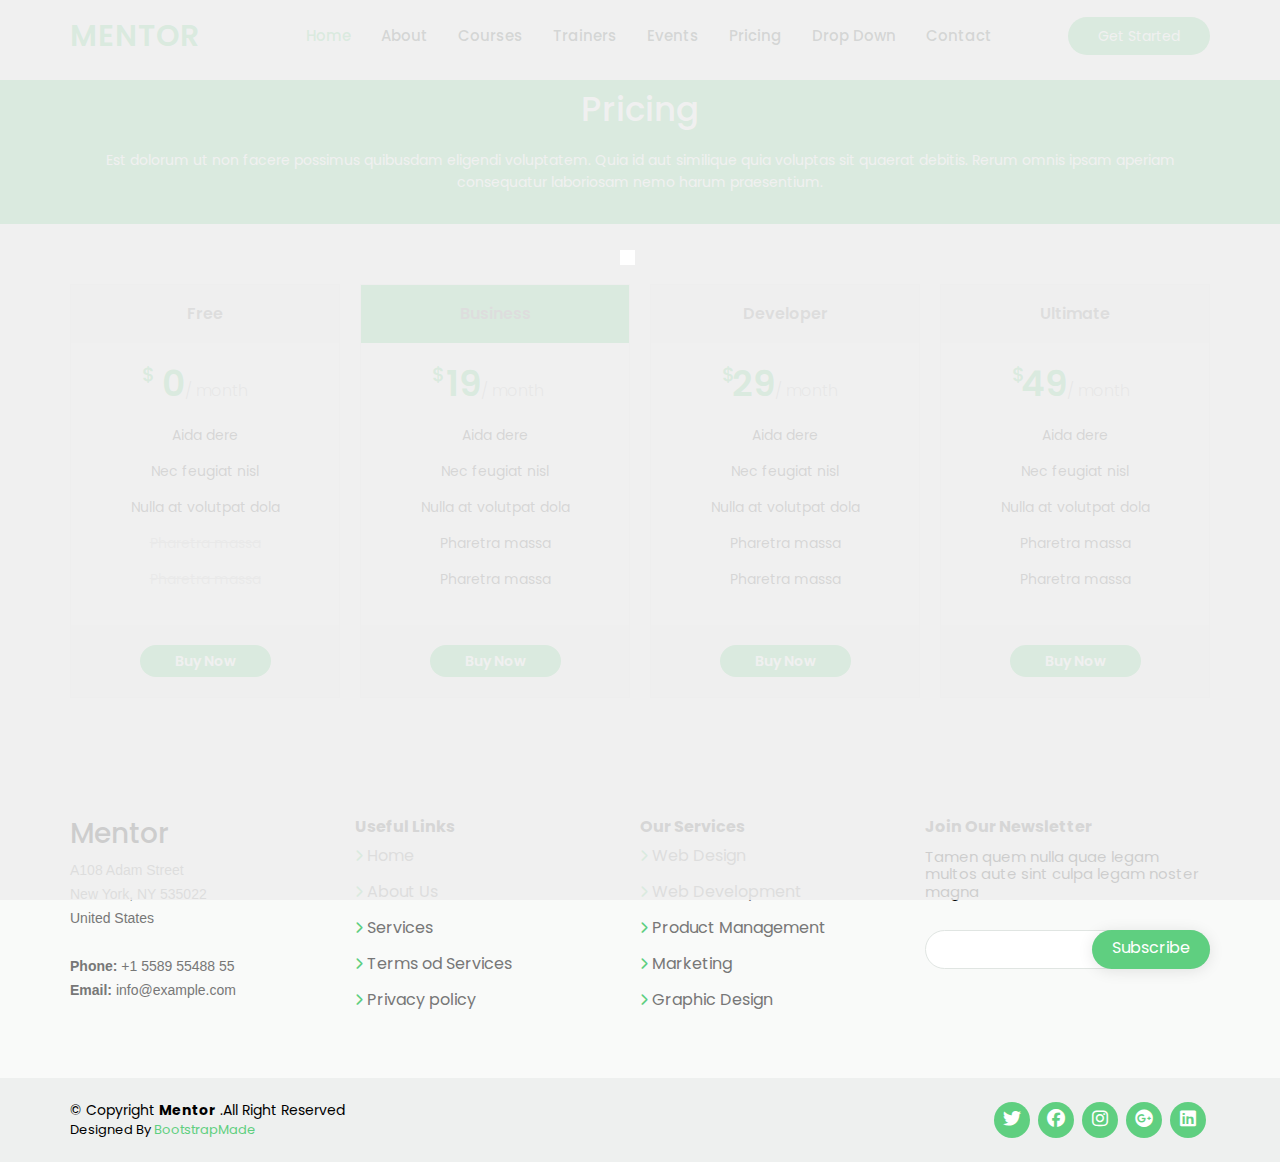
<file: pricing.html>
<!DOCTYPE html>
<html lang="en">
  <head>
    <meta charset="UTF-8" />
    <meta http-equiv="X-UA-Compatible" content="IE=edge" />
    <meta name="viewport" content="width=device-width, initial-scale=1.0" />
    <title>Mentor Template</title>
    <!-- normalize file -->
    <link rel="stylesheet" href="css/normalize.css" />
    <!-- css file link -->
    <link rel="stylesheet" href="css/mentor.css" />
    <link rel="stylesheet" href="css/pricing.css" />
    <!-- font awesome link -->
    <link
      rel="stylesheet"
      href="https://cdnjs.cloudflare.com/ajax/libs/font-awesome/6.4.0/css/all.min.css"
    />
    <!-- google fonts -->
    <link rel="preconnect" href="https://fonts.googleapis.com" />
    <link rel="preconnect" href="https://fonts.gstatic.com" crossorigin />
    <link
      href="https://fonts.googleapis.com/css2?family=Open+Sans:wght@400;500&family=Poppins:ital,wght@0,200;0,500;0,600;1,300;1,400;1,600&display=swap"
      rel="stylesheet"
    />
  </head>
  <body>
    <!-- start loading screen -->
    <section id="loading">
      <div class="spinner">
        <div class="cube1"></div>
        <div class="cube2"></div>
      </div>
    </section>
    <!-- end loading screen -->
    <!-- scroll in website -->
    <div id="scroll-to-top">
      <i class="fa-solid fa-arrow-up"></i>
    </div>
    <!-- /scroll in website -->

    <!-- start header section -->
    <div class="header" id="header">
      <div class="container">
        <div class="navbar-contain">
          <div class="logo">
            <a href="#">MENTOR</a>
          </div>
          <div class="navbar-list">
            <ul>
              <li><a class="active" href="index.html">Home</a></li>
              <li><a href="about.html">About</a></li>
              <li><a href="courses.html">Courses</a></li>
              <li><a href="trainers.html">Trainers</a></li>
              <li><a href="events.html">Events</a></li>
              <li><a href="#">Pricing</a></li>
              <li><a href="dropdown.html">Drop Down</a></li>
              <li><a href="contact.html">Contact</a></li>
            </ul>
          </div>
          <div class="navbar-button">
            <a href="#">Get Started</a>
          </div>
          <div class="toggle">
            <i class="fa-solid fa-bars"></i>
          </div>
        </div>
      </div>
      <!-- dropdown menu to responsive design -->
      <div class="dropdown-menu">
        <!-- dropdown -->
        <ul>
          <li><a class="active" href="index.html">Home</a></li>
          <li><a href="about.html">About</a></li>
          <li><a href="courses.html">Courses</a></li>
          <li><a href="trainers.html">Trainers</a></li>
          <li><a href="events.html">Events</a></li>
          <li><a href="">Pricing</a></li>
          <li><a href="dropdown.html">Drop Down</a></li>
          <li><a href="contact.html">Contact</a></li>
          <li><a class="navbar-button" href="#">Get Started</a></li>
        </ul>
      </div>
      <!-- /dropdown -->
    </div>
    <!-- end header section -->
    <!-- start head of pricing section -->
    <div class="about-us">
      <div class="container">
        <h3>Pricing</h3>
        <p>
          Est dolorum ut non facere possimus quibusdam eligendi voluptatem. Quia
          id aut similique quia voluptas sit quaerat debitis. Rerum omnis ipsam
          aperiam consequatur laboriosam nemo harum praesentium.
        </p>
      </div>
    </div>
    <!-- end head of pricing section -->
    <!-- start price courses section -->
    <div class="price">
      <div class="container">
        <div class="price-content">
          <div class="item">
            <h3>Free</h3>
            <h4><span>0</span>/ month</h4>
            <ul>
              <li>Aida dere</li>
              <li>Nec feugiat nisl</li>
              <li>Nulla at volutpat dola</li>
              <li class="na">Pharetra massa</li>
              <li class="na">Pharetra massa</li>
            </ul>
            <div class="btn">
                <a href="#">Buy Now</a>
            </div>
          </div>
          <div class="item">
            <h3 class="active">Business</h3>
            <h4><span>19</span>/ month</h4>
            <ul>
              <li>Aida dere</li>
              <li>Nec feugiat nisl</li>
              <li>Nulla at volutpat dola</li>
              <li>Pharetra massa</li>
              <li>Pharetra massa</li>
            </ul>
            <div class="btn">
                <a href="#">Buy Now</a>
            </div>
          </div>
          <div class="item">
            <h3>Developer</h3>
            <h4><span>29</span>/ month</h4>
            <ul>
              <li>Aida dere</li>
              <li>Nec feugiat nisl</li>
              <li>Nulla at volutpat dola</li>
              <li>Pharetra massa</li>
              <li>Pharetra massa</li>
            </ul>
            <div class="btn">
                <a href="#">Buy Now</a>
            </div>
          </div>
          <div class="item">
            <h3>Ultimate</h3>
            <h4><span>49</span>/ month</h4>
            <ul>
              <li>Aida dere</li>
              <li>Nec feugiat nisl</li>
              <li>Nulla at volutpat dola</li>
              <li>Pharetra massa</li>
              <li>Pharetra massa</li>
            </ul>
            <div class="btn">
                <a href="#">Buy Now</a>
            </div>
          </div>
        </div>
      </div>
    </div>
    <!-- end price courses section -->
    <!-- start contact section -->
    <div class="contact" id="contact">
      <div class="container">
        <div class="contact-content">
          <div class="contact-title">
            <h5>Mentor</h5>
            <p>
              A108 Adam Street <br />
              New York, NY 535022 <br />
              United States <br />
              <br />
              <strong> Phone:</strong> +1 5589 55488 55 <br />
              <strong> Email:</strong> info@example.com <br />
            </p>
          </div>
          <div class="links">
            <h5>Useful Links</h5>
            <ul>
              <li><i class="fa fa-chevron-right"></i><a href="#">Home</a></li>
              <li>
                <i class="fa fa-chevron-right"></i><a href="#">About Us</a>
              </li>
              <li>
                <i class="fa fa-chevron-right"></i><a href="#">Services</a>
              </li>
              <li>
                <i class="fa fa-chevron-right"></i
                ><a href="#">Terms od Services</a>
              </li>
              <li>
                <i class="fa fa-chevron-right"></i
                ><a href="#">Privacy policy</a>
              </li>
            </ul>
          </div>
          <div class="links">
            <h5>Our Services</h5>
            <ul>
              <li>
                <i class="fa fa-chevron-right"></i><a href="#">Web Design</a>
              </li>
              <li>
                <i class="fa fa-chevron-right"></i
                ><a href="#">Web Development</a>
              </li>
              <li>
                <i class="fa fa-chevron-right"></i
                ><a href="#">Product Management</a>
              </li>
              <li>
                <i class="fa fa-chevron-right"></i><a href="#">Marketing</a>
              </li>
              <li>
                <i class="fa fa-chevron-right"></i
                ><a href="#">Graphic Design</a>
              </li>
            </ul>
          </div>
          <div class="subscribe">
            <h5>Join Our Newsletter</h5>
            <p>
              Tamen quem nulla quae legam multos aute sint culpa legam noster
              magna
            </p>
            <form method="post">
              <input type="email" name="email" />
              <input type="submit" value="Subscribe" />
            </form>
          </div>
        </div>
      </div>
    </div>
    <!-- end contact section -->
    <!-- start footer section -->
    <div class="footer">
      <div class="container">
        <div class="footer-content">
          <div class="footer-info">
            © Copyright
            <strong><span>Mentor</span></strong>
            .All Right Reserved
            <div class="info-title">
              Designed By
              <a href="#">BootstrapMade</a>
            </div>
          </div>
          <div class="footer-links">
            <a href="#"><i class="fa-brands fa-twitter"></i></a>
            <a href="#"><i class="fa-brands fa-facebook"></i></a>
            <a href="#"><i class="fa-brands fa-instagram"></i></a>
            <a href="#"><i class="fa-brands fa-google-plus"></i></a>
            <a href="#"><i class="fa-brands fa-linkedin"></i></a>
          </div>
        </div>
      </div>
    </div>
    <!-- end footer section -->
    <!-- jQuery liberary -->
    <script src="js/jquery-3.5.1.min.js"></script>

    <script src="js/mentor.js"></script>
  </body>
</html>
</file>
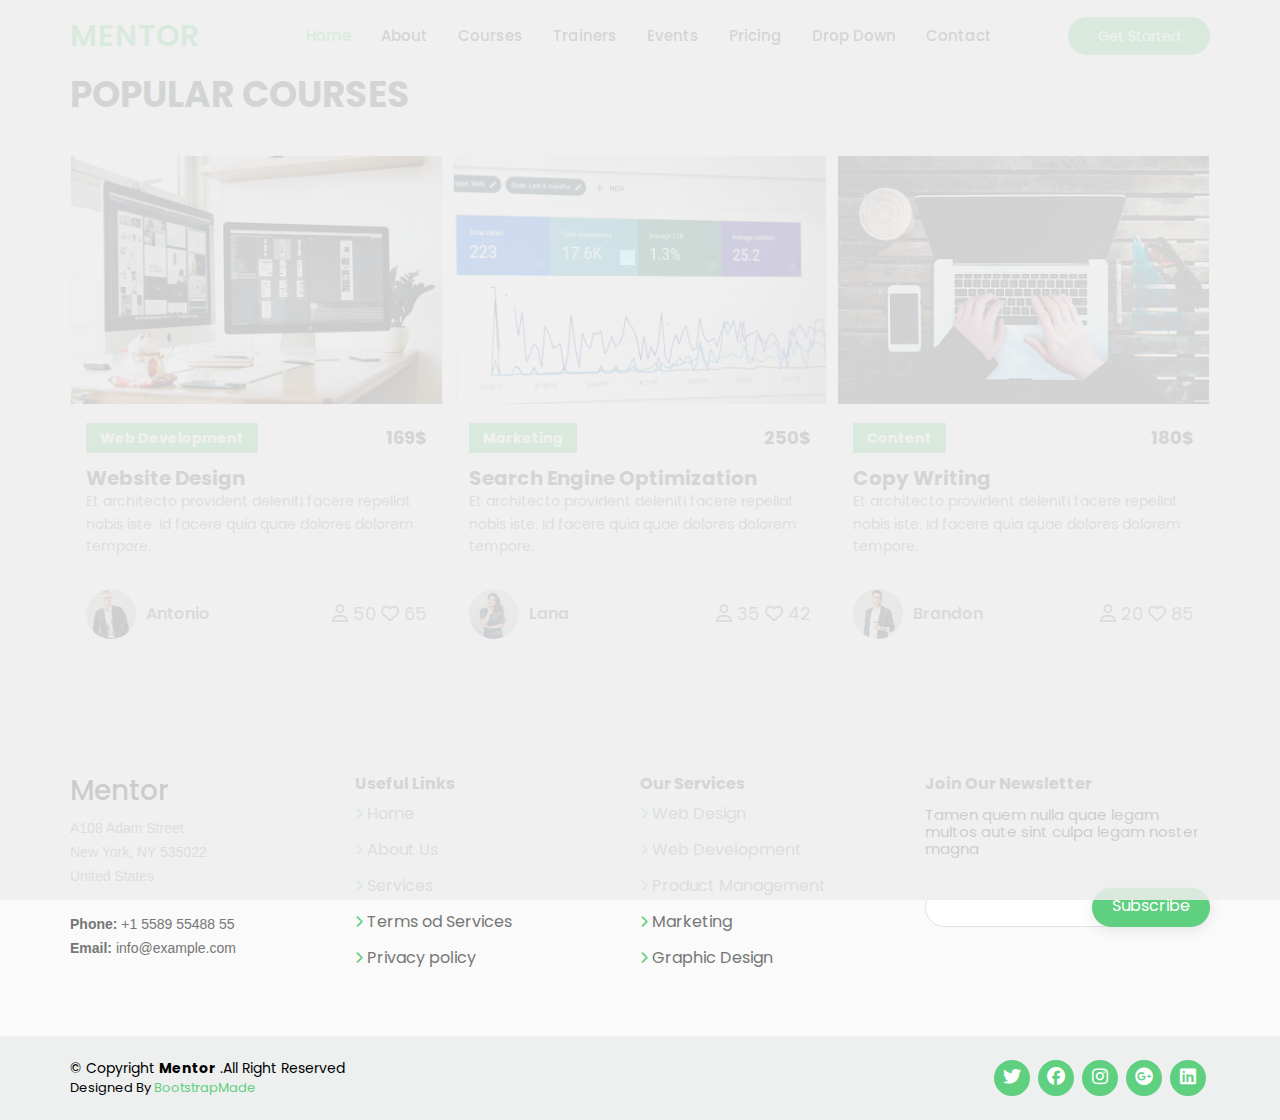
<file: trainers.html>
<!DOCTYPE html>
<html lang="en">
  <head>
    <meta charset="UTF-8" />
    <meta http-equiv="X-UA-Compatible" content="IE=edge" />
    <meta name="viewport" content="width=device-width, initial-scale=1.0" />
    <title>Mentor Template</title>
    <!-- normalize file -->
    <link rel="stylesheet" href="css/normalize.css" />
    <!-- css file link -->
    <link rel="stylesheet" href="css/mentor.css" />
    <!-- font awesome link -->
    <link
      rel="stylesheet"
      href="https://cdnjs.cloudflare.com/ajax/libs/font-awesome/6.4.0/css/all.min.css"
    />
    <!-- google fonts -->
    <link rel="preconnect" href="https://fonts.googleapis.com" />
    <link rel="preconnect" href="https://fonts.gstatic.com" crossorigin />
    <link
      href="https://fonts.googleapis.com/css2?family=Open+Sans:wght@400;500&family=Poppins:ital,wght@0,200;0,500;0,600;1,300;1,400;1,600&display=swap"
      rel="stylesheet"
    />
  </head>
  <body>
    <!-- start loading screen -->
    <section id="loading">
      <div class="spinner">
        <div class="cube1"></div>
        <div class="cube2"></div>
      </div>
    </section>
    <!-- end loading screen -->
    <!-- scroll in website -->
    <div id="scroll-to-top">
      <i class="fa-solid fa-arrow-up"></i>
    </div>
    <!-- /scroll in website -->

    <!-- start header section -->
    <div class="header" id="header">
      <div class="container">
        <div class="navbar-contain">
          <div class="logo">
            <a href="#">MENTOR</a>
          </div>
          <div class="navbar-list">
            <ul>
              <li><a class="active" href="index.html">Home</a></li>
        <li><a href="about.html">About</a></li>
        <li><a href="courses.html">Courses</a></li>
        <li><a href="trainers.html">Trainers</a></li>
        <li><a href="events.html">Events</a></li>
        <li><a href="pricing.html">Pricing</a></li>
        <li><a href="dropdown.html">Drop Down</a></li>
        <li><a href="contact.html">Contact</a></li>
            </ul>
          </div>
          <div class="navbar-button">
            <a href="#">Get Started</a>
          </div>
          <div class="toggle">
            <i class="fa-solid fa-bars"></i>
          </div>
        </div>
      </div>
      <!-- dropdown menu to responsive design -->
      <div class="dropdown-menu">
        <!-- dropdown -->
        <ul>
          <li><a class="active" href="index.html">Home</a></li>
          <li><a href="about.html">About</a></li>
          <li><a href="courses.html">Courses</a></li>
          <li><a href="#">Trainers</a></li>
          <li><a href="events.html">Events</a></li>
          <li><a href="pricing.html">Pricing</a></li>
          <li><a href="dropdown.html">Drop Down</a></li>
          <li><a href="contact.html">Contact</a></li>
          <li><a class="navbar-button" href="#">Get Started</a></li>
        </ul>
      </div>
      <!-- /dropdown -->
    </div>
    <!-- end header section -->
    <!-- start pricing section -->
    <div class="pricing" id="pricing">
      <div class="container">
        <div class="section-title">
          <h4>COURSES</h4>
          <p>POPULAR COURSES</p>
        </div>
        <div class="pricing-content">
          <div class="pricing-item">
            <img src="images/course-1.jpg" alt="pricing" />
            <div class="course-item">
              <div class="item-title">
                <h4>Web Development</h4>
                <p>169$</p>
              </div>
              <h4>Website Design</h4>
              <p>
                Et architecto provident deleniti facere repellat nobis iste. Id
                facere quia quae dolores dolorem tempore.
              </p>
              <div class="profile-rank">
                <div class="profile">
                  <img src="images/trainer-1.jpg" alt="profile" />
                  <span>Antonio</span>
                </div>
                <div class="rank">
                  <i class="fa-regular fa-user"></i>
                  <span>50</span>
                  <i class="fa-regular fa-heart"></i>
                  <span>65</span>
                </div>
              </div>
            </div>
          </div>
          <div class="pricing-item">
            <img src="images/course-2.jpg" alt="pricing" />
            <div class="course-item">
              <div class="item-title">
                <h4>Marketing</h4>
                <p>250$</p>
              </div>
              <h4>Search Engine Optimization</h4>
              <p>
                Et architecto provident deleniti facere repellat nobis iste. Id
                facere quia quae dolores dolorem tempore.
              </p>
              <div class="profile-rank">
                <div class="profile">
                  <img src="images/trainer-2.jpg" alt="profile" />
                  <span>Lana</span>
                </div>
                <div class="rank">
                  <i class="fa-regular fa-user"></i>
                  <span>35</span>
                  <i class="fa-regular fa-heart"></i>
                  <span>42</span>
                </div>
              </div>
            </div>
          </div>
          <div class="pricing-item">
            <img src="images/course-3.jpg" alt="pricing" />
            <div class="course-item">
              <div class="item-title">
                <h4>Content</h4>
                <p>180$</p>
              </div>
              <h4>Copy Writing</h4>
              <p>
                Et architecto provident deleniti facere repellat nobis iste. Id
                facere quia quae dolores dolorem tempore.
              </p>
              <div class="profile-rank">
                <div class="profile">
                  <img src="images/trainer-3.jpg" alt="profile" />
                  <span>Brandon</span>
                </div>
                <div class="rank">
                  <i class="fa-regular fa-user"></i>
                  <span>20</span>
                  <i class="fa-regular fa-heart"></i>
                  <span>85</span>
                </div>
              </div>
            </div>
          </div>
        </div>
      </div>
    </div>
    <!-- end pricing section -->
    <!-- start contact section -->
    <div class="contact" id="contact">
      <div class="container">
        <div class="contact-content">
          <div class="contact-title">
            <h5>Mentor</h5>
            <p>
              A108 Adam Street <br />
              New York, NY 535022 <br />
              United States <br />
              <br />
              <strong> Phone:</strong> +1 5589 55488 55 <br />
              <strong> Email:</strong> info@example.com <br />
            </p>
          </div>
          <div class="links">
            <h5>Useful Links</h5>
            <ul>
              <li><i class="fa fa-chevron-right"></i><a href="#">Home</a></li>
              <li>
                <i class="fa fa-chevron-right"></i><a href="#">About Us</a>
              </li>
              <li>
                <i class="fa fa-chevron-right"></i><a href="#">Services</a>
              </li>
              <li>
                <i class="fa fa-chevron-right"></i
                ><a href="#">Terms od Services</a>
              </li>
              <li>
                <i class="fa fa-chevron-right"></i
                ><a href="#">Privacy policy</a>
              </li>
            </ul>
          </div>
          <div class="links">
            <h5>Our Services</h5>
            <ul>
              <li>
                <i class="fa fa-chevron-right"></i><a href="#">Web Design</a>
              </li>
              <li>
                <i class="fa fa-chevron-right"></i
                ><a href="#">Web Development</a>
              </li>
              <li>
                <i class="fa fa-chevron-right"></i
                ><a href="#">Product Management</a>
              </li>
              <li>
                <i class="fa fa-chevron-right"></i><a href="#">Marketing</a>
              </li>
              <li>
                <i class="fa fa-chevron-right"></i
                ><a href="#">Graphic Design</a>
              </li>
            </ul>
          </div>
          <div class="subscribe">
            <h5>Join Our Newsletter</h5>
            <p>
              Tamen quem nulla quae legam multos aute sint culpa legam noster
              magna
            </p>
            <form method="post">
              <input type="email" name="email" />
              <input type="submit" value="Subscribe" />
            </form>
          </div>
        </div>
      </div>
    </div>
    <!-- end contact section -->
    <!-- start footer section -->
    <div class="footer">
      <div class="container">
        <div class="footer-content">
          <div class="footer-info">
            © Copyright
            <strong><span>Mentor</span></strong>
            .All Right Reserved
            <div class="info-title">
              Designed By
              <a href="#">BootstrapMade</a>
            </div>
          </div>
          <div class="footer-links">
            <a href="#"><i class="fa-brands fa-twitter"></i></a>
            <a href="#"><i class="fa-brands fa-facebook"></i></a>
            <a href="#"><i class="fa-brands fa-instagram"></i></a>
            <a href="#"><i class="fa-brands fa-google-plus"></i></a>
            <a href="#"><i class="fa-brands fa-linkedin"></i></a>
          </div>
        </div>
      </div>
    </div>
    <!-- end footer section -->
    <!-- jQuery liberary -->
    <script src="js/jquery-3.5.1.min.js"></script>

    <script src="js/mentor.js"></script>
  </body>
</html>
</file>
<file: css/mentor.css>
/* start global rules */
:root {
  --main-color: #5fcf80;
}
* {
  margin: 0;
  padding: 0;
  -webkit-box-sizing: border-box;
  box-sizing: border-box;
  outline: none;
}
input{
  border-radius: 6px;
  caret-color:var(--main-color);
}
/* start section loading */
#loading {
  position: fixed;
  background-color: #eee;
  left: 0;
  right: 0;
  top: 0;
  bottom: 0;
  z-index: 999999999999999999;
}
.spinner {
  margin: 250px auto;
  width: 40px;
  height: 40px;
  position: relative;
}
.cube1, .cube2 {
  background-color: #fff;
  width: 15px;
  height: 15px;
  position: absolute;
  top: 0;
  left: 0;
  -webkit-animation: sk-cubemove 1.8s infinite ease-in-out;
  animation: sk-cubemove 1.8s infinite ease-in-out;
}
.cube2 {
  -webkit-animation-delay: -0.9s;
  animation-delay: -0.9s;
}
@-webkit-keyframes sk-cubemove {
  25% { -webkit-transform: translateX(42px) rotate(-90deg) scale(0.5) }
  50% { -webkit-transform: translateX(42px) translateY(42px) rotate(-180deg) }
  75% { -webkit-transform: translateX(0px) translateY(42px) rotate(-270deg) scale(0.5) }
  100% { -webkit-transform: rotate(-360deg) }
}
@keyframes sk-cubemove {
  25% { 
    transform: translateX(42px) rotate(-90deg) scale(0.5);
    -webkit-transform: translateX(42px) rotate(-90deg) scale(0.5);
  } 50% { 
    transform: translateX(42px) translateY(42px) rotate(-179deg);
    -webkit-transform: translateX(42px) translateY(42px) rotate(-179deg);
  } 50.1% { 
    transform: translateX(42px) translateY(42px) rotate(-180deg);
    -webkit-transform: translateX(42px) translateY(42px) rotate(-180deg);
  } 75% { 
    transform: translateX(0px) translateY(42px) rotate(-270deg) scale(0.5);
    -webkit-transform: translateX(0px) translateY(42px) rotate(-270deg) scale(0.5);
  } 100% { 
    transform: rotate(-360deg);
    -webkit-transform: rotate(-360deg);
  }
}
/* end section loading */
html {
  scroll-behavior: smooth;
}
body {
  font-family: "Poppins", sans-serif;
  overflow: hidden;
}
.container {
  padding-left: 15px;
  padding-right: 15px;
  margin-left: auto;
  margin-right: auto;
}
ul {
  list-style: none;
  margin: 0;
  padding: 0;
}
a {
  text-decoration: none;
}
#scroll-to-top {
  position: fixed;
  width: 40px;
  height: 40px;
  background-color: var(--main-color);
  right: 15px;
  bottom: 15px;
  border-radius: 50px;
  z-index: 9999999999999;
  cursor: pointer;
  text-align: center;
  display: none;
}
#scroll-to-top i {
  font-size: 18px;
  color: #fff;
  top: 10px;
  right: 13px;
  position: absolute;
}
/* small */
@media (min-width: 768px) {
  .container {
    width: 750px;
  }
}
/* medium */
@media (min-width: 992px) {
  .container {
    width: 970px;
  }
}
/* large */
@media (min-width: 1200px) {
  .container {
    width: 1170px;
  }
}
/* end global rules */
/* start header section */
.header {
  position: fixed;
  width: 100%;
  height: 80px;
  background-color: #fff;
  z-index: 9999999;
}
.navbar-contain {
  display: -webkit-box;
  display: -ms-flexbox;
  display: flex;
  -webkit-box-align: center;
  -ms-flex-align: center;
  align-items: center;
  -webkit-box-pack: justify;
  -ms-flex-pack: justify;
  justify-content: space-between;
}
.navbar-contain .logo {
  font-size: 30px;
  line-height: 1;
  font-weight: 600;
  height: 72px;
  display: -webkit-box;
  display: -ms-flexbox;
  display: flex;
  -webkit-box-align: center;
  -ms-flex-align: center;
  align-items: center;
  -webkit-box-pack: center;
  -ms-flex-pack: center;
  justify-content: center;
  letter-spacing: 1px;
  text-transform: uppercase;
}
.navbar-contain .logo > a {
  color: var(--main-color);
}
.navbar-contain .navbar-list ul {
  display: -webkit-box;
  display: -ms-flexbox;
  display: flex;
  -webkit-box-align: center;
  -ms-flex-align: center;
  align-items: center;
  -webkit-box-pack: center;
  -ms-flex-pack: center;
  justify-content: center;
  height: 72px;
}
.navbar-contain .navbar-list ul > li > a {
  padding: 10px 0 10px 30px;
  font-size: 15px;
  font-weight: 500;
  color: #37423b;
  -webkit-transition: color 0.3s;
  -o-transition: color 0.3s;
  transition: color 0.3s;
}
.navbar-contain .navbar-list ul > li > a.active {
  color: var(--main-color);
}
.navbar-contain .navbar-list ul > li > a:hover {
  color: var(--main-color);
}
.navbar-contain .navbar-button {
  background-color: var(--main-color);
  border-radius: 50px;
  -webkit-transition: scale 0.3s ease;
  -o-transition: scale 0.3s ease;
  transition: scale 0.3s ease;
  -webkit-transition: 0.3s;
  -o-transition: 0.3s;
  transition: 0.3s;
  padding: 10px 30px;
}
.navbar-contain .navbar-button a {
  font-size: 14px;
  height: 72px;
}
/* toggle menu */
.navbar-contain .toggle {
  font-size: 1.5rem;
  cursor: pointer;
  color: #000;
  display: none;
}
.navbar-contain .navbar-button:hover {
  background-color: #3ac162;
}
.navbar-contain .navbar-button:active {
  scale: 0.95;
}
.navbar-contain .navbar-button a {
  position: relative;
  color: #fff;
}
/* drop down menu */
.dropdown-menu {
  position: absolute;
  right: 2rem;
  top: 90px;
  height: 0;
  width: 300px;
  background-color: #fff;
  border-radius: 10px;
  overflow: hidden;
  display: none;
  -webkit-transition: height 0.2s cubic-bezier(0.175, 0.885, 0.32, 1.275);
  -o-transition: height 0.2s cubic-bezier(0.175, 0.885, 0.32, 1.275);
  transition: height 0.2s cubic-bezier(0.175, 0.885, 0.32, 1.275);
}
.dropdown-menu.open {
  height: 400px;
}
.dropdown-menu li {
  padding: 0.7rem;
  border: 1px solid #eee;
  display: -webkit-box;
  display: -ms-flexbox;
  display: flex;
  -webkit-box-align: center;
  -ms-flex-align: center;
  align-items: center;
  -webkit-box-pack: center;
  -ms-flex-pack: center;
  justify-content: center;
}
.dropdown-menu li a.active {
  color: var(--main-color);
}
.dropdown-menu li a.navbar-button {
  background-color: var(--main-color);
  border-radius: 50px;
  -webkit-transition: scale 0.3s ease;
  -o-transition: scale 0.3s ease;
  transition: scale 0.3s ease;
  -webkit-transition: 0.3s;
  -o-transition: 0.3s;
  transition: 0.3s;
  padding: 10px 30px;
}
.dropdown-menu li a {
  -webkit-transition: color 0.3s;
  -o-transition: color 0.3s;
  transition: color 0.3s;
  color: #000;
}
.dropdown-menu li a:hover {
  color: var(--main-color);
}
.dropdown-menu li.navbar-button {
  display: -webkit-box;
  display: -ms-flexbox;
  display: flex;
  -webkit-box-pack: center;
  -ms-flex-pack: center;
  justify-content: center;
  width: 100%;
}
/* responsive design */
@media (max-width: 1200px) {
  .navbar-contain .navbar-list ul > li > a {
    padding: 5px 0 5px 15px;
  }
}
@media (max-width: 992px) {
  .navbar-contain .navbar-list,
  .navbar-contain .navbar-button {
    display: none;
  }
  .navbar-contain .toggle {
    display: block;
  }
  .dropdown-menu {
    display: block;
  }
}
@media (max-width: 567px) {
  .dropdown-menu {
    left: 2rem;
    width: unset;
  }
}
/* end header section */
/* start home section */
.home {
  position: relative;
  overflow: hidden;
  width: 100%;
  height: 80vh;
  background-image: url(../images/hero-bg.jpg);
  background-size: cover;
  background-attachment: fixed;
  background-position: center;
}
.home .home-content {
  position: absolute;
  height: 100vh;
  display: -webkit-box;
  display: -ms-flexbox;
  display: flex;
  -webkit-box-orient: vertical;
  -webkit-box-direction: normal;
  -ms-flex-direction: column;
  flex-direction: column;
  -webkit-box-align: start;
  -ms-flex-align: start;
  align-items: flex-start;
  -webkit-box-pack: center;
  -ms-flex-pack: center;
  justify-content: center;
  -webkit-animation: slideRight 1s ease forwards;
  animation: slideRight 1s ease forwards;
  -webkit-animation-delay: 0.1s;
  animation-delay: 0.1s;
}
@-webkit-keyframes slideRight {
  0% {
    -webkit-transform: translateX(-100px);
    transform: translateX(-100px);
    opacity: 0;
  }
  100% {
    -webkit-transform: translateX(0);
    transform: translateX(0);
    opacity: 1;
  }
}
@keyframes slideRight {
  0% {
    -webkit-transform: translateX(-100px);
    transform: translateX(-100px);
    opacity: 0;
  }
  100% {
    -webkit-transform: translateX(0);
    transform: translateX(0);
    opacity: 1;
  }
}
.home .home-content h2 {
  margin: 0;
  font-size: 48px;
  font-weight: 700;
  line-height: 56px;
  color: #fff;
}
@media (max-width: 767px) {
  .home .home-content h2 {
    font-size: 28px;
    line-height: 35px;
  }
}
.home .home-content p {
  color: #eee;
  margin: 10px 0 0 0;
  font-size: 24px;
}
@media (max-width: 991px) {
  .home .home-content p {
    margin: 10px auto;
    font-size: 18px;
  }
}
.home .home-content .btn {
  font-family: "Raleway", sans-serif;
  background-color: transparent;
  font-weight: 500;
  font-size: 15px;
  letter-spacing: 1px;
  display: inline-block;
  padding: 10px 35px;
  border-radius: 50px;
  -webkit-transition: 0.5s;
  -o-transition: 0.5s;
  transition: 0.5s;
  margin-top: 30px;
  border: 2px solid #fff;
  color: #fff;
  cursor: pointer;
}
.home .home-content button:hover {
  background-color: var(--main-color);
}
/* end home section */
/* start about section */
.about {
  background-color: #fff;
  padding: 60px 0;
}
.about-us {
  background-color: var(--main-color);
  padding: 60px 0 30px 0;
  text-align: center;
}
.about-us h3 {
  margin-top: 30px;
  font-size: 34px;
  color: #fff;
  font-weight: 500;
}
.about-us p {
  margin-top: 20px;
  color: #fff;
  font-size: 14px;
  line-height: 1.6;
}
@media (max-width: 991px) {
  .about {
    padding: 30px 0;
  }
}
.about .about-content {
  display: -webkit-box;
  display: -ms-flexbox;
  display: flex;
  -webkit-box-align: center;
  -ms-flex-align: center;
  align-items: center;
  -webkit-box-pack: center;
  -ms-flex-pack: center;
  justify-content: center;
  gap: 20px;
}
@media (max-width: 991px) {
  .about .about-content {
    display: -webkit-box;
    display: -ms-flexbox;
    display: flex;
    -webkit-box-orient: vertical;
    -webkit-box-direction: reverse;
    -ms-flex-direction: column-reverse;
    flex-direction: column-reverse;
  }
}
.about .about-content .about-title {
  width: 100%;
  height: 100%;
  -webkit-animation: slideLeft 1s ease forwards;
  animation: slideLeft 1s ease forwards;
  -webkit-animation-delay: 0.1s;
  animation-delay: 0.1s;
}
.about .about-content .about-title h3 {
  font-weight: 500;
  font-size: 26px;
  margin-bottom: 5px;
  color: #37423b;
  line-height: 1.2;
}
.about .about-content .about-title ul {
  padding: 0;
  margin-bottom: 1rem;
}
.about .about-content .about-title ul li {
  padding-bottom: 10px;
  color: #444444;
  font-weight: normal;
  line-height: 1.6;
  font-size: 18px;
}
.about .about-content .about-title ul i {
  font-size: 20px;
  padding-right: 4px;
  color: var(--main-color);
}
.about .about-content .about-title p {
  display: block;
  font-style: italic;
  font-size: 1rem;
  margin-bottom: 16px;
  line-height: 1.6;
}
.about .about-content .about-image img {
  max-width: 100%;
  height: auto;
  -webkit-animation: slideRight 1s ease forwards;
  animation: slideRight 1s ease forwards;
  -webkit-animation-delay: 0.1s;
  animation-delay: 0.1s;
}
@-webkit-keyframes slideLeft {
  0% {
    -webkit-transform: translateX(100px);
    transform: translateX(100px);
    opacity: 0;
  }
  100% {
    -webkit-transform: translateX(0);
    transform: translateX(0);
    opacity: 1;
  }
}
@keyframes slideLeft {
  0% {
    -webkit-transform: translateX(100px);
    transform: translateX(100px);
    opacity: 0;
  }
  100% {
    -webkit-transform: translateX(0);
    transform: translateX(0);
    opacity: 1;
  }
}
/* end about section */
/* start courses section */
.courses {
  background-color: #f6f7f6;
  padding: 30px 0;
}
.courses .courses-content {
  display: -ms-grid;
  display: grid;
  grid-template-columns: repeat(auto-fill, minmax(250px, 1fr));
}
.courses .courses-content .courses-title {
  text-align: center;
}
.courses .courses-content .courses-title span {
  color: var(--main-color);
  font-size: 48px;
  display: block;
  font-weight: 700;
}
.courses .courses-content .courses-title p {
  padding: 0;
  margin: 0 0 20px 0;
  font-family: "Raleway", sans-serif;
  font-size: 15px;
  font-weight: 600;
  color: #37423b;
}
/* end courses section */
/* start trainers section */
.trainers {
  padding: 60px 0;
  background-color: #fff;
}
@media (max-width: 991px) {
  .trainers {
    padding: 30px 0;
  }
}
.trainers .trainers-content {
  display: -ms-grid;
  display: grid;
}
.trainers-content .trainers-title {
  text-align: center;
  margin-bottom: 15px;
  padding: 30px;
  background: #5fcf80;
  border-radius: 4px;
  color: #fff;
}
@media (max-width: 991px) {
  .trainers-content .trainers-title {
    margin-bottom: 15px;
  }
}
.trainers-content .trainers-title h3 {
  font-weight: 700;
  font-size: 34px;
  margin-bottom: 30px;
}
.trainers-content .trainers-title p {
  margin-bottom: 30px;
  line-height: 1.6;
  display: block;
}
.trainers-content .trainers-title .btn-icon {
  position: relative;
  display: inline-block;
  padding: 6px 30px 8px 30px;
  background-color: rgba(255, 255, 255, 0.2);
  border-radius: 50px;
  -webkit-transition: all 0.3s ease-in-out;
  -o-transition: all 0.3s ease-in-out;
  transition: all 0.3s ease-in-out;
  cursor: pointer;
}
.trainers-content .trainers-title .btn-icon:hover {
  background-color: #fff;
  color: var(--main-color);
}
.trainers-content .trainers-title .btn-icon a {
  color: #fff;
  font-size: 17px;
  font-weight: 400;
}
.trainers-content .trainers-title .btn-icon a:hover {
  color: var(--main-color);
}
.trainers-content .trainers-title .btn-icon i.icon {
  font-size: 10px;
}
.trainers-content .trainers-list {
  display: -ms-grid;
  display: grid;
  grid-template-columns: repeat(auto-fill, minmax(250px, 1fr));
  gap: 10px;
}
.trainers-content .trainers-list .list-item {
  width: 100%;
  text-align: center;
  padding: 40px 30px;
  border: 1px solid #eef0ef;
}
.trainers-content .trainers-list .list-item i {
  font-size: 30px;
  padding: 18px;
  color: var(--main-color);
  margin-bottom: 30px;
  background: #ecf9f0;
  border-radius: 50px;
  display: inline-block;
}
.trainers-content .trainers-list .list-item h3 {
  font-size: 20px;
  font-weight: 700;
  margin: 0 0 30px 0;
}
.trainers-content .trainers-list .list-item p {
  font-size: 15px;
  color: #848484;
  margin-bottom: 1rem;
}
/* end trainers section */
/* start events section */
.events {
  position: relative;
  background-color: #fff;
}
.events .events-content {
  display: -ms-grid;
  display: grid;
  gap: 15px;
  grid-template-columns: repeat(auto-fill, minmax(250px, 1fr));
}
.events .events-content .events-item {
  display: -webkit-box;
  display: -ms-flexbox;
  display: flex;
  -webkit-box-align: center;
  -ms-flex-align: center;
  align-items: center;
  padding: 20px;
  border: 1px solid #eef0ef;
  -webkit-animation: slideLeft 1s ease forwards;
  animation: slideLeft 1s ease forwards;
  -webkit-animation-delay: 0.1s;
  animation-delay: 0.1s;
  -webkit-transition: 0.3s;
  -o-transition: 0.3s;
  transition: 0.3s;
}
.events .events-content .events-item:hover {
  border: 1px solid var(--main-color);
  color: var(--main-color);
}
.events-item i {
  font-size: 32px;
  padding-right: 10px;
  line-height: 1;
}
.events-item h3 {
  font-weight: 700;
  margin: 0;
  padding: 0;
  line-height: 1;
  font-size: 16px;
  color: #37423b;
  -webkit-transition: 0.3s;
  -o-transition: 0.3s;
  transition: 0.3s;
}
@keyframes slideLeft {
  0% {
    -webkit-transform: translateX(100px);
    transform: translateX(100px);
    opacity: 0;
  }
  100% {
    -webkit-transform: translateX(0);
    transform: translateX(0);
    opacity: 1;
  }
}
/* end events section */
/* start pricing section */
.pricing {
  position: relative;
  padding: 60px 0;
  background-color: #fff;
}
.pricing .section-title {
  padding-bottom: 40px;
}
.pricing .section-title h4 {
  font-size: 14px;
  font-weight: 500;
  padding: 0;
  line-height: 1px;
  margin: 0 0 5px 0;
  letter-spacing: 2px;
  text-transform: uppercase;
  color: #aaaaaa;
}
.pricing .section-title h4::after {
  content: "";
  width: 100px;
  height: 1px;
  background-color: var(--main-color);
  display: inline-block;
  margin: 4px 10px;
}
@media (max-width: 991px) {
  .pricing .section-title h4,
  .pricing .section-title h4::after {
    text-align: center;
  }
  .pricing .section-title p {
    font-size: 26px;
    font-weight: 500;
    text-align: center;
  }
}
.pricing .section-title p {
  margin: 0;
  font-size: 36px;
  font-weight: 700;
  text-transform: uppercase;
  color: #37423b;
}
.pricing .pricing-content {
  display: -webkit-box;
  display: -ms-flexbox;
  display: flex;
  gap: 10px;
}
@media (max-width: 991px) {
  .pricing .pricing-content {
    display: -webkit-box;
    display: -ms-flexbox;
    display: flex;
    -webkit-box-orient: vertical;
    -webkit-box-direction: normal;
    -ms-flex-direction: column;
    flex-direction: column;
  }
}
.pricing .pricing-content .pricing-item {
  width: 100%;
  border-radius: 5px;
  border: 1px solid #eef0ef;
}
.pricing .pricing-content .pricing-item img {
  max-width: 100%;
  height: auto;
}
.pricing-content .pricing-item .course-item {
  padding: 15px;
}
.pricing-content .pricing-item .course-item .item-title {
  display: -webkit-box;
  display: -ms-flexbox;
  display: flex;
  -webkit-box-align: center;
  -ms-flex-align: center;
  align-items: center;
  -webkit-box-pack: justify;
  -ms-flex-pack: justify;
  justify-content: space-between;
  margin-bottom: 14px;
}
.pricing-content .pricing-item .course-item .item-title h4 {
  font-size: 14px;
  background: var(--main-color);
  padding: 7px 14px;
  color: #fff;
  margin: 0;
}
.pricing-content .pricing-item .course-item .item-title p {
  margin: 0;
  font-weight: 700;
  font-size: 18px;
  color: #37423b;
}
.pricing-content .pricing-item .course-item > h4 {
  font-weight: 700;
  font-size: 20px;
  color: #37423b;
  -webkit-transition: 0.3s;
  -o-transition: 0.3s;
  transition: 0.3s;
}
.pricing-content .pricing-item .course-item > h4:hover {
  color: var(--main-color);
}
.pricing-content .pricing-item .course-item p {
  font-size: 14px;
  font-weight: 400;
  color: #777777;
  margin-top: 0;
  margin-bottom: 1rem;
  line-height: 1.6;
}
.pricing-content .pricing-item .course-item .profile-rank {
  display: -webkit-box;
  display: -ms-flexbox;
  display: flex;
  -webkit-box-align: center;
  -ms-flex-align: center;
  align-items: center;
  -webkit-box-pack: justify;
  -ms-flex-pack: justify;
  justify-content: space-between;
  padding-top: 15px;
  border-top: 1px solid #eef0ef;
}
.pricing-content .pricing-item .course-item .profile-rank .profile {
  display: -webkit-box;
  display: -ms-flexbox;
  display: flex;
  -webkit-box-align: center;
  -ms-flex-align: center;
  align-items: center;
}
.pricing-content .pricing-item .course-item .profile-rank .profile img {
  max-width: 50px;
  border-radius: 50px;
}
.pricing-content .pricing-item .course-item .profile-rank .profile span {
  padding-left: 10px;
  font-weight: 600;
  font-size: 16px;
  color: #5a6c60;
}
.pricing-content .pricing-item .course-item .profile-rank .rank {
  display: -webkit-box;
  display: -ms-flexbox;
  display: flex;
  -webkit-box-align: center;
  -ms-flex-align: center;
  align-items: center;
  font-size: 18px;
  color: #657a6d;
}
.pricing-content .pricing-item .course-item .profile-rank .rank span {
  margin-left: 5px;
  font-size: 18px;
}
.pricing-content .pricing-item .course-item .profile-rank .rank i {
  font-weight: 400;
  display: inline-block;
  line-height: 1;
  margin-left: 5px;
  font-size: 18px;
}
/* end pricing section */
/* start drop down section */
.dropdown {
  position: relative;
  background-color: #fff;
  padding: 60px 0;
}
.dropdown .drop-content {
  display: -webkit-box;
  display: -ms-flexbox;
  display: flex;
  gap: 20px;
}
@media (max-width: 991px) {
  .dropdown .drop-content {
    display: -webkit-box;
    display: -ms-flexbox;
    display: flex;
    -webkit-box-orient: vertical;
    -webkit-box-direction: normal;
    -ms-flex-direction: column;
    flex-direction: column;
  }
}
.dropdown .drop-content .content-title {
  text-align: center;
  margin-bottom: 20px;
  background: #fff;
  border: 1px solid #eef0ef;
}
.dropdown .drop-content img {
  max-width: 100%;
  height: auto;
  margin: -1px -1px 30px -1px;
}
.content-title .drop-title {
  padding: 0 20px 30px 20px;
}
.content-title .drop-title h4 {
  font-weight: 700;
  margin-bottom: 2px;
  font-size: 18px;
}
.content-title .drop-title span {
  font-style: italic;
  display: block;
  font-size: 13px;
}
.content-title .drop-title p {
  padding-top: 10px;
  font-size: 14px;
  font-style: italic;
  color: #aaaaaa;
}
.content-title .drop-title .social-links {
  margin-top: 15px;
}
.content-title .drop-title .social-links i {
  font-size: 18px;
  margin: 0 2px;
  color: #7e9486;
  -webkit-transition: color 0.3s;
  -o-transition: color 0.3s;
  transition: color 0.3s;
}
.content-title .drop-title .social-links i:hover {
  color: var(--main-color);
}
/* end drop down section */
/* start contact section */
.contact {
  position: relative;
  padding: 60px 0 30px 0;
  background-color: #f9faf9;
}
.contact .contact-content {
  display: -ms-grid;
  display: grid;
  grid-template-columns: repeat(auto-fill, minmax(250px, 1fr));
}
.contact-content .contact-title {
  margin-bottom: 30px;
}
.contact-content .contact-title h5 {
  font-size: 1.75rem;
  margin-bottom: 0.5rem;
  font-weight: 500;
}
.contact-content .contact-title p {
  font-size: 14px;
  line-height: 24px;
  margin-bottom: 0;
  font-family: "Raleway", sans-serif;
  color: #777777;
}
.contact-content .contact-title strong {
  font-weight: bolder;
}
.links {
  margin-bottom: 30px;
}
.links h5 {
  font-size: 16px;
  font-weight: bold;
  color: #444444;
  position: relative;
  padding-bottom: 12px;
}
.links ul li:first-child {
  padding-top: 0;
}
.links ul li {
  padding: 10px 0;
  display: -webkit-box;
  display: -ms-flexbox;
  display: flex;
  -webkit-box-align: center;
  -ms-flex-align: center;
  align-items: center;
}
.links ul i {
  padding-right: 4px;
  color: var(--main-color);
  font-size: 12px;
  line-height: 1;
}
.links ul a {
  color: #777777;
  -webkit-transition: 0.3s;
  -o-transition: 0.3s;
  transition: 0.3s;
  display: inline-block;
  line-height: 1;
}
.links ul a:hover {
  color: var(--main-color);
}
.subscribe {
  font-size: 15px;
}
.subscribe h5 {
  font-size: 16px;
  font-weight: bold;
  color: #444444;
  position: relative;
  padding-bottom: 12px;
}
.subscribe p {
  margin-top: 0;
  margin-bottom: 1rem;
  display: block;
}
.subscribe form {
  margin-top: 30px;
  background: #fff;
  padding: 6px 10px;
  position: relative;
  border-radius: 50px;
  text-align: left;
  border: 1px solid #e0e5e2;
}
.subscribe form input[type="email"] {
  border: 0;
  padding: 4px 8px;
  width: calc(100% - 100px);
}
.subscribe form input[type="submit"] {
  position: absolute;
  top: -1px;
  right: -1px;
  bottom: -1px;
  border: 0;
  font-size: 16px;
  padding: 0 20px 2px 20px;
  background: #5fcf80;
  color: #fff;
  -webkit-transition: 0.3s;
  -o-transition: 0.3s;
  transition: 0.3s;
  border-radius: 50px;
  -webkit-box-shadow: 0px 2px 15px rgba(0, 0, 0, 0.1);
  box-shadow: 0px 2px 15px rgba(0, 0, 0, 0.1);
}
/* end contact section */
/* start footer section */
.footer {
  padding-top: 1.5rem;
  padding-bottom: 1.5rem;
  background-color: #eef0ef;
}
.footer-content {
  display: -webkit-box;
  display: -ms-flexbox;
  display: flex;
  -webkit-box-pack: justify;
  -ms-flex-pack: justify;
  justify-content: space-between;
  -webkit-box-align: center;
  -ms-flex-align: center;
  align-items: center;
  font-size: 14px;
}
@media (max-width: 991px) {
  .footer-content {
    display: -webkit-box;
    display: -ms-flexbox;
    display: flex;
    -webkit-box-orient: vertical;
    -webkit-box-direction: reverse;
    -ms-flex-direction: column-reverse;
    flex-direction: column-reverse;
  }
}
.footer-content .info-title {
  padding-top: 5px;
  font-size: 13px;
}
.footer-content .info-title a {
  color: var(--main-color);
}
.footer-content .footer-links a {
  font-size: 18px;
  display: inline-block;
  background: var(--main-color);
  color: #fff;
  line-height: 1;
  padding: 8px 0;
  margin-right: 4px;
  border-radius: 50%;
  text-align: center;
  width: 36px;
  height: 36px;
}
@media (max-width: 991px) {
  .footer-content .footer-links a {
    margin-top: 10px;
  }
  .footer-content .footer-links {
    margin-bottom: 10px;
  }
}
.footer-content .footer-links i {
  font-weight: 400;
  line-height: 1;
  text-rendering: auto;
  display: inline-block;
}
/* end footer section */
</file>
<file: css/contact.css>
* {
  margin: 0;
  padding: 0;
  box-sizing: border-box;
}
.location {
  padding: 60px 0;
  background-color: #fff;
}
.location .location-contain {
  display: flex;
  gap: 10px;
}
@media (max-width: 991px) {
  .location {
    padding: 30px 0;
  }
  .location .location-contain {
    flex-direction: column;
  }
}
.location .location-contain .box1 {
  width: 100%;
  background-color: #fff;
}
.location .location-contain .box1 .item {
  margin-bottom: 40px;
}
.location .location-contain .box1 .item:hover i {
  color: #fff;
  background-color: var(--main-color);
}
.location .location-contain .box1 .item i {
  font-size: 20px;
  color: var(--main-color);
  float: left;
  width: 44px;
  height: 44px;
  background: #ecf9f0;
  display: flex;
  justify-content: center;
  align-items: center;
  border-radius: 50px;
  transition: 0.3s;
}
.location .location-contain .box1 .item h4 {
  padding: 0 0 0 60px;
  font-size: 22px;
  font-weight: 600;
  margin-bottom: 5px;
  color: #37423b;
}
.location .location-contain .box1 .item p {
  padding: 0 0 0 60px;
  margin-bottom: 0;
  font-size: 14px;
  color: #657a6d;
}
.location .location-contain .box2 {
  width: 100%;
}
.location .location-contain .box2 .form-control {
  outline-style: var(--main-color);
  display: flex;
  gap: 10px;
  margin-bottom: 10px;
}
.location .location-contain .box2 .form-control input {
  width: 50%;
  padding: 10px;
}
.location .location-contain .box2 input {
    width: 100%;
    padding: 10px;
    margin-bottom: 10px;
}
.location .location-contain .box2 textarea {
    width: 100%;
    padding: 10px;
}
.location .location-contain .box2 input.submit {
    background-color: var(--main-color);
    margin-top: 10px;
    border: 1px solid #eee;
    cursor: pointer;
}
</file>
<file: css/events.css>
* {
  padding: 0;
  margin: 0;
  box-sizing: border-box;
}
.events-us {
  background-color: #fff;
}
.events-us .eventsus-contain {
  display: flex;
  gap: 20px;
  padding: 60px 0 200px 0;
}
.events-us .eventsus-contain .item {
  position: relative;
}
.events-us .eventsus-contain .item img {
  background-size: cover;
  max-width: 100%;
  height: auto;
}
.events-us .eventsus-contain .item .item-body {
  width: 90%;
  left: 30px;
  text-align: center;
  background-color: #fff;
  border-top: 4px solid #fff;
  padding: 30px;
  box-shadow: 0px 2px 15px rgba(0, 0, 0, 0.1);
  margin-top: -60px;
  z-index: 1000;
  position: absolute;
  transition: 0.3s;
}
.events-us .eventsus-contain .item .item-body:hover {
  border-top: 4px solid var(--main-color);
}
.events-us .eventsus-contain .item .item-body:hover h5 {
  color: var(--main-color);
}
.events-us .events-us-contain .item .item-body h5 {
  font-weight: 700;
  margin-bottom: 20px;
  color: #37423b;
  font-size: 20px;
  transition: color 0.3s;
}
.events-us .eventsus-contain .item .item-body p {
  font-style: italic;
  margin-bottom: 1rem;
}
.events-us .eventsus-contain .item .item-body p.text {
  color: #5e5e5e;
  display: block;
}
@media screen and (max-width: 991px) {
  .events-us .eventsus-contain .item .item-body {
   width: 90%;
    left: 18px;
  }
  .events-us .eventsus-contain {
    padding: 60px 0px 300px;
}
.events-us .eventsus-contain .item .item-body h5 {
  margin-bottom: 5px;
    font-size: 17px;
}
}
@media screen and (max-width: 678px) {
  .events-us .eventsus-contain {
    gap: 78px;
    flex-direction: column;
    padding: 65px 0 100px 0;
  }
.events-us .eventsus-contain .item img {
  width: 100%;
  height: 260px;
  object-position: center;
  object-fit: cover;
}
.events-us .eventsus-contain .item .item-body {
  width: 100%;
  left: 0px;
  padding: 0px;
}
.events-us .eventsus-contain .item .item-body p {
  margin-top: 0.5rem;
  font-size: 12px;
}
}
</file>
<file: css/pricing.css>
* {
  margin: 0;
  padding: 0;
  box-sizing: border-box;
}
.price {
  padding: 60px 0;
  background-color: #fff;
}
.price .price-content {
  display: grid;
  grid-gap: 20px;
  grid-template-columns: repeat(auto-fill, minmax(250px, 1fr));
  text-align: center;
}
.price .item {
  padding: 20px;
  background: #fff;
  border: 1px solid #eef0ef;
  position: relative;
}
.price .item h3 {
  margin: -20px -20px 20px -20px;
  padding: 20px 15px;
  font-size: 16px;
  font-weight: 600;
  color: #777777;
  background: #f8f8f8;
}
.price .item h3.active {
    background-color: var(--main-color);
}
.price .item h4 {
  color: #bababa;
  font-size: 16px;
  font-weight: 300;
  margin-bottom: 20px;
  position: relative;
}
.price .item h4::before {
  content: "$";
  position: absolute;
  left: 22.5%;
  top: 0;
  font-size: 20px;
  font-weight: 500;
  color: var(--main-color);
}
.price .item h4 span {
  font-size: 36px;
  color: #5fcf80;
  font-weight: 600;
  font-family: "Poppins", sans-serif;
  margin-bottom: 20px;
}
.price .item ul {
    color: #444444;
    line-height: 20px;
    font-size: 14px;
}
.price .item ul .na {
    color: #ccc;
    text-decoration: line-through;
}
.price .item ul li {
    padding-bottom: 16px;
}
.price .item .btn {
    margin: 20px -20px -20px -20px;
    padding: 20px 15px;
    background: #f8f8f8;
}
.price .item .btn a {
    background: #5fcf80;
    display: inline-block;
    padding: 8px 35px;
    border-radius: 50px;
    color: #fff;
    font-size: 14px;
    font-weight: 600;
    transition: .3s;
}
.price .item .btn a:hover {
    background-color: var(--main-color);
}
</file>
